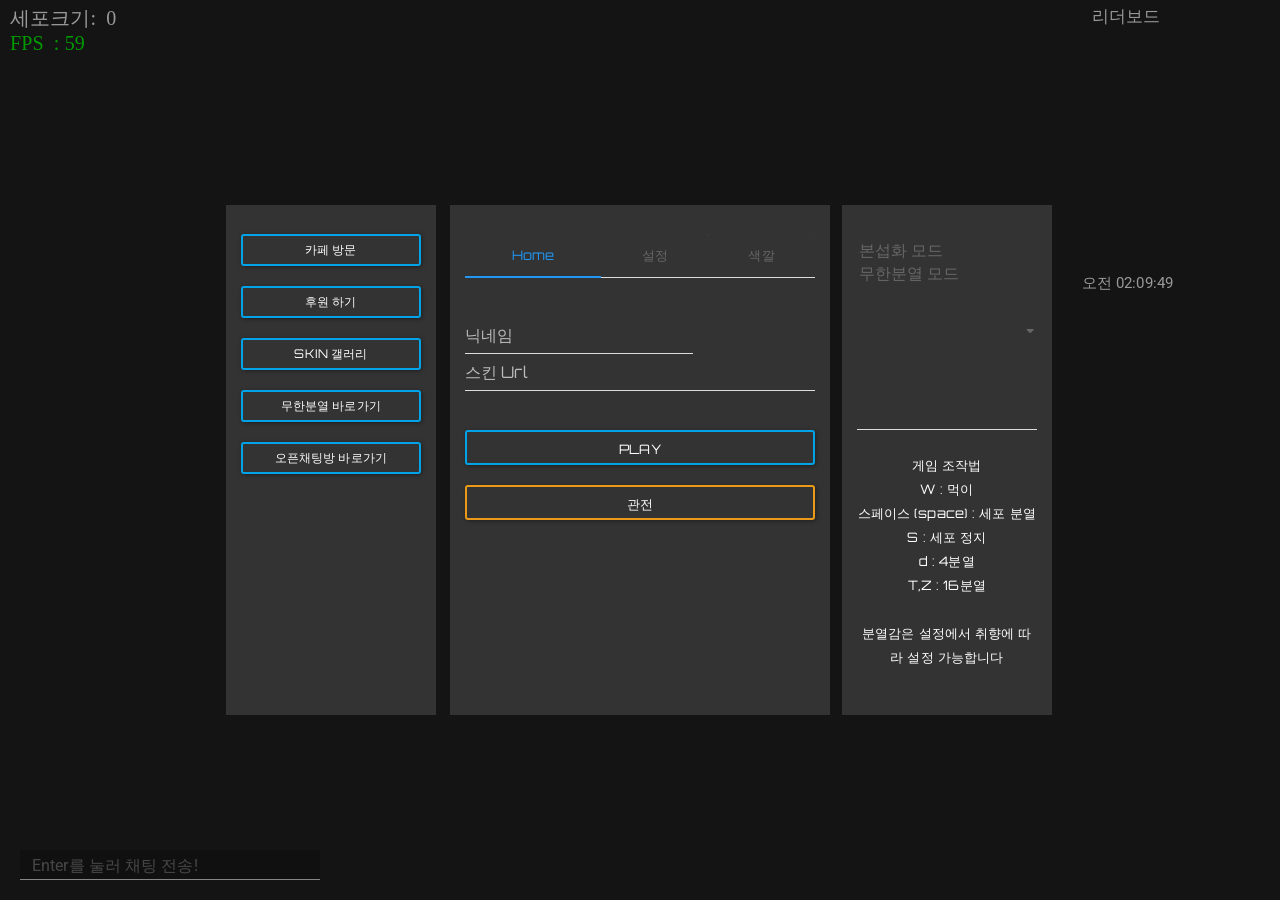
<file: index.html>
<html>
<head>
<meta charset="utf-8">
<link rel="shortcut icon" href="a/favicon.ico">
<form action="/" method="post" enctype="multipart/form-data">
<meta http-equiv='X-UA-Compatible' content='IE=edge'>
<meta name="viewport" content="width=1100">
<meta name="description" content="Aqua.Party(아쿠아 파티) agar.io (아가리오) 서버에 오신걸 환영합니다">
<meta name="keywords" content="아가리오, 아쿠아파티, 한국서버, 아가리오핵, 아갈, 코갈, 아갈크, 아코 ,agar.io ,agar.io server, korea agar">
<meta name="robots" content="index, follow">
<meta name="apple-mobile-web-app-capable" content="yes">
<meta name="viewport" content="width=device-width">
<title>Aqua.Party (아쿠아 파티) 아가리오 ( 세포 키우기 )</title>
<canvas id="canvas"></canvas>
<link href="d/all.css" rel="stylesheet">
<link href="https://fonts.googleapis.com/css?family=Roboto" rel="stylesheet" type="text/css">
<link href="https://fonts.googleapis.com/css?family=Russo+One" rel="stylesheet" type="text/css">
<link href="https://fonts.googleapis.com/css?family=Orbitron" rel="stylesheet" type="text/css">
<body>
<script type="application/ld+json">
{
  "@context": "http://schema.org",
  "@type": "Organization",
  "url": "https://againhay.github.io/.well-known/",
  "logo": "https://againhay.github.io/.well-known/a/ag.png"
}
</script>
<script type="text/javascript" src="d/q.js"></script>
</script>
<!-- Global site tag (gtag.js) - Google Analytics -->
<script async src="https://www.googletagmanager.com/gtag/js?id=UA-105787724-1"></script>
<script>
  window.dataLayer = window.dataLayer || [];
  function gtag(){dataLayer.push(arguments);}
  gtag('js', new Date());

  gtag('config', 'UA-105787724-1');
</script>
  
 <span id="leaderboar">리더보드</span>
<span id="dpTime">오전 00:00:00</span>
<body oncopy="return false" oncut="return false" onselectstart="return false">
<div id="overlays" style="background-color:rgba(0,0,0,0.4);position:absolute;left:0;right:0;top:0;bottom:0;z-index:200;font-family:Orbitron">
<div id="main">
<div id="serverPanel">
<div>
</br>
<a href="http://cafe.naver.com/aquaparty" target="_blank" id="cafe-btn" class="btn btn-default btn-sm" role="button">카페 방문</a> 
<a href="https://goo.gl/forms/6vecx7NeLpwj2xxp2" target="_blank" id="cafe-btn" class="btn btn-default btn-sm" role="button">후원 하기</a>
<a href="http://ogario.ovh/skins/" target="_blank" id="cafe-btn" class="btn btn-default btn-sm" role="button">SKIN 갤러리</a>
<a href="https://againhay.github.io/.well-known/c" target="_blank" id="cafe-btn" class="btn btn-default btn-sm" role="button">무한분열 바로가기</a>
<a href="https://open.kakao.com/o/gzKBMZI" target="_blank" id="cafe-btn" class="btn btn-default btn-sm" role="button">오픈채팅방 바로가기</a>
<div>
</div>
</div>
<center>
</br>
</center>
</div>
<div id="serv">
<div>
</br>
<center>
<select size=8 class="form-control" style="overflow:hidden">
<br clear="both"/>
<option value="1" onclick='connect("wss://gk.agar.kr:2500")'>본섭화 모드</option>
<option value="2" onclick='connect("wss://gk.agar.kr:2900")'>무한분열 모드</option>
</select>
</br>
<font color="#ffffff">게임 조작법</font> </br>
<font color="#ffffff">W : 먹이</font> </br>
<font color="#ffffff">스페이스 (space) : 세포 분열</font> </br>
<font color="#ffffff">S : 세포 정지</font> </br>
<font color="#ffffff">d : 4분열</font> </br>
<font color="#ffffff">T,Z : 16분열</font> </br>
<font color="#ffffff"> </font> </br>
<font color="#ffffff"> 분열감은 설정에서 취향에 따라 설정 가능합니다</font> </br>
<div>
</div>
</div>
<center>
</br>
</center>
</div>
<div class="form-group">
<div style="float:left;margin-left:20px">
</div>
<br clear="both">
<form role="form">
<ul class="nav nav-tabs nav-justified" role="tablist">
<li role="presentation" class="active">
<a href="#home" aria-controls="home" role="tab" data-toggle="tab">Home</a>
</li>
<li role="presentation">
<a href="#settings" aria-controls="settings" role="tab" data-toggle="tab">설정</a>
</li>
<li role="presentation">
<a href="#theming" aria-controls="theming" role="tab" data-toggle="tab">색깔</a>
</li>
</ul>
<div class="tab-content">
<div role="tabpanel" class="tab-pane " id="home"></div>
<div role="tabpanel" class="tab-pane fade settings" id="settings">
<br>
<div class="container">
<div class="settingsRow" style="overflow: auto; height:150px;width: 340px;">

<span id="animationTxt">분열감 : 140</span>
<br>
<br>
<label></label>
<input type="range" id="delay" min="10" max="300">
</label>
<br>
<br>
<div style="position:relative">
<label>
<input type="checkbox" name="sqMode" id="sqMode"> 사각형 모드 &nbsp</label>
<br>
<label>
<input type="checkbox" name="sectors" id="sectors"> 백그라운드 맵 &nbsp</label>
<br>
<label>
<input type="checkbox" name="cellalpha" id="cellalpha"> 세포투명화 ON or OFF &nbsp</label>
<br>
<label>
<input type="checkbox" name="borders" id="borders"> MAP 테두리 ON or OFF &nbsp</label>
<br>
<label>
<input type="checkbox" name="food" id="food"> 먹이 보이기 On or OFF &nbsp</label>
<br>
<label>
<input type="checkbox" name="name" id="name"> 이름 보이기 ON or OFF &nbsp</label>
<br>
<label>
<input type="checkbox" name="mass" id="mass"> 메스 보이기 ON or OFF &nbsp</label>

</div>
</div>
</div>
</div>
<br>
<div role="tabpanel" class="tab-pane fade" id="theming">
<label>백그라운드 맵 색깔 </label>
<br>
<input class="jscolor" id="bgColour" value="222222">
<br>
<label>MAP 테두리 색깔 &nbsp</label>
<br>
<input class="jscolor" id="borderColour" value="35B597">
<br>
<label>SECTOR Color 좌표색깔 &nbsp</label>
<br>
<input class="jscolor" id="sectorColour" value="313031">
</div>
</div>
</form>
</div>
<div class="form-group">
<input class="form-control" id="nick" maxlength="15" placeholder="닉네임">
<input class="form-control" id="skinUrl" placeholder="스킨 Url">
</div>
<br>
<div class="form-group">
<button type="submit" id="playBtn" onclick="setNick(document.getElementById('nick').value); return false;" class="shake-constant btn playButton btn-primary btn-needs-server">Play</button> 
<button class="btn btn-warning watchButton btn-needs-server" id="watchBtn" onclick="watch();return false">관전</button>
<br clear="both">
<br>
</div>
</form>
</div>
</div>
<script src="d/d.js" defer></script>
<script src="d/main.js" defer></script>
<input id="chat" maxlength="200" placeholder="Enter를 눌러 채팅 전송!" type="text">
</body>
</html>
</file>
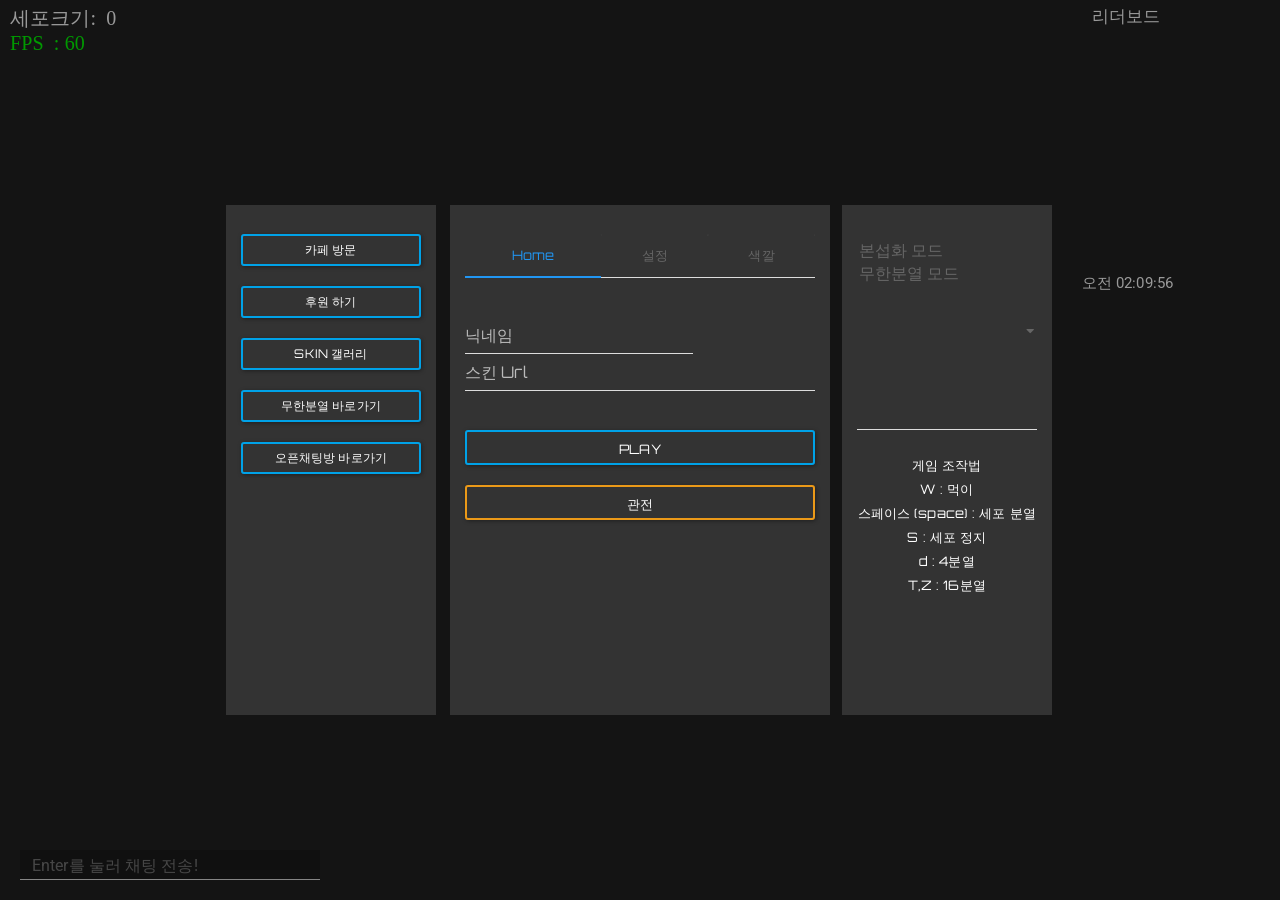
<file: c/index.html>
<html>
<head>
<meta charset="utf-8">
<link rel="shortcut icon" href="../a/favicon.ico">
<form action="/" method="post" enctype="multipart/form-data">
<meta http-equiv='X-UA-Compatible' content='IE=edge'>
<meta name="viewport" content="width=1100">
<meta name="description" content="Aqua.Party(아쿠아 파티) agar.io (아가리오) 서버에 오신걸 환영합니다">
<meta name="keywords" content="아가리오, 아쿠아파티, 한국서버, 아가리오핵, 아갈, 코갈, 아갈크, 아코 ,agar.io ,agar.io server, korea agar">
<meta name="robots" content="index, follow">
<meta name="apple-mobile-web-app-capable" content="yes">
<meta name="viewport" content="width=device-width">
<title>Aqua.Party (아쿠아 파티) 무한분열</title>
<canvas id="canvas"></canvas>
<link href="../d/all.css" rel="stylesheet">
<link href="https://fonts.googleapis.com/css?family=Roboto" rel="stylesheet" type="text/css">
<link href="https://fonts.googleapis.com/css?family=Russo+One" rel="stylesheet" type="text/css">
<link href="https://fonts.googleapis.com/css?family=Orbitron" rel="stylesheet" type="text/css">
<body>
<!-- Global site tag (gtag.js) - Google Analytics -->
<script async src="https://www.googletagmanager.com/gtag/js?id=UA-105787724-1"></script>
<script>
  window.dataLayer = window.dataLayer || [];
  function gtag(){dataLayer.push(arguments);}
  gtag('js', new Date());
  gtag('config', 'UA-105787724-1');
</script>
<span id="leaderboar">리더보드</span>
<span id="dpTime">오전 00:00:00</span>
<body oncopy="return false" oncut="return false" onselectstart="return false">
<div id="overlays" style="background-color:rgba(0,0,0,0.4);position:absolute;left:0;right:0;top:0;bottom:0;z-index:200;font-family:Orbitron">
<div id="main">
<div id="serverPanel">
<div>
</br>
<a href="http://cafe.naver.com/aquaparty" target="_blank" id="cafe-btn" class="btn btn-default btn-sm" role="button">카페 방문</a>
<a href="https://goo.gl/forms/6vecx7NeLpwj2xxp2" target="_blank" id="cafe-btn" class="btn btn-default btn-sm" role="button">후원 하기</a>
<a href="http://ogario.ovh/skins/" target="_blank" id="cafe-btn" class="btn btn-default btn-sm" role="button">SKIN 갤러리</a>
<a href="https://againhay.github.io/.well-known/c/" target="_blank" id="cafe-btn" class="btn btn-default btn-sm" role="button">무한분열 바로가기</a>
<a href="https://open.kakao.com/o/gzKBMZI" target="_blank" id="cafe-btn" class="btn btn-default btn-sm" role="button">오픈채팅방 바로가기</a>
<div>
</div>
</div>
<center>
</br>
</center>
</div>
<div id="serv">
<div>
</br>
<center>
<select size=8 class="form-control" style="overflow:hidden">
<br clear="both"/>
<option value="1" onclick='connect("wsa://gk.agar.kr:2500")'>본섭화 모드</option>
<option value="2" onclick='connect("wss://gk.agar.kr:2900")'>무한분열 모드</option>
</select>
</br>
<font color="#ffffff">게임 조작법</font> </br>
<font color="#ffffff">W : 먹이</font> </br>
<font color="#ffffff">스페이스 (space) : 세포 분열</font> </br>
<font color="#ffffff">S : 세포 정지</font> </br>
<font color="#ffffff">d : 4분열</font> </br>
<font color="#ffffff">T,Z : 16분열</font> </br>
<div>
</div>
</div>
<center>
</br>
</center>
</div>
<div class="form-group">
<div style="float:left;margin-left:20px">
</div>
<br clear="both">
<form role="form">
<ul class="nav nav-tabs nav-justified" role="tablist">
<li role="presentation" class="active">
<a href="#home" aria-controls="home" role="tab" data-toggle="tab">Home</a>
</li>
<li role="presentation">
<a href="#settings" aria-controls="settings" role="tab" data-toggle="tab">설정</a>
</li>
<li role="presentation">
<a href="#theming" aria-controls="theming" role="tab" data-toggle="tab">색깔</a>
</li>
</ul>
<div class="tab-content">
<div role="tabpanel" class="tab-pane " id="home"></div>
<div role="tabpanel" class="tab-pane fade settings" id="settings">
<br>
<div class="container">
<div class="settingsRow" style="overflow: auto; height:150px;width: 340px;">

<span id="animationTxt">분열감 : 120</span>
<br>
<br>
<label></label>
<input type="range" id="delay" min="10" max="300">
</label>
<br>
<br>
<div style="position:relative">
<label>
<input type="checkbox" name="sqMode" id="sqMode"> 사각형 모드 &nbsp</label>
<br>
<label>
<input type="checkbox" name="sectors" id="sectors"> 백그라운드 맵 &nbsp</label>
<br>
<label>
<input type="checkbox" name="cellalpha" id="cellalpha"> 세포투명화 ON or OFF &nbsp</label>
<br>
<label>
<input type="checkbox" name="borders" id="borders"> MAP 테두리 ON or OFF &nbsp</label>
<br>
<label>
<input type="checkbox" name="food" id="food"> 먹이 보이기 On or OFF &nbsp</label>
<br>
<label>
<input type="checkbox" name="name" id="name"> 이름 보이기 ON or OFF &nbsp</label>
<br>
<label>
<input type="checkbox" name="mass" id="mass"> 메스 보이기 ON or OFF &nbsp</label>
</div>
</div>
</div>
</div>
<br>
<div role="tabpanel" class="tab-pane fade" id="theming">
<label>백그라운드 맵 색깔 </label>
<br>
<input class="jscolor" id="bgColour" value="222222">
<br>
<label>MAP 테두리 색깔 &nbsp</label>
<br>
<input class="jscolor" id="borderColour" value="35B597">
<br>
<label>SECTOR Color 좌표색깔 &nbsp</label>
<br>
<input class="jscolor" id="sectorColour" value="313031">
</div>
</div>
</form>
</div>
<div class="form-group">
<input class="form-control" id="nick" maxlength="15" placeholder="닉네임">
<input class="form-control" id="skinUrl" placeholder="스킨 Url">
</div>
<br>
<div class="form-group">
<button type="submit" id="playBtn" onclick="setNick(document.getElementById('nick').value); return false;" class="shake-constant btn playButton btn-primary btn-needs-server">Play</button> 
<button class="btn btn-warning watchButton btn-needs-server" id="watchBtn" onclick="watch();return false">관전</button>
<br clear="both">
<br>
</div>
</form>
</div>
</div>
<script src="../d/d.js" defer></script>
<script src="../a/main.js" defer></script>
<input id="chat" maxlength="200" placeholder="Enter를 눌러 채팅 전송!" type="text">
</body
</ html >
</file>
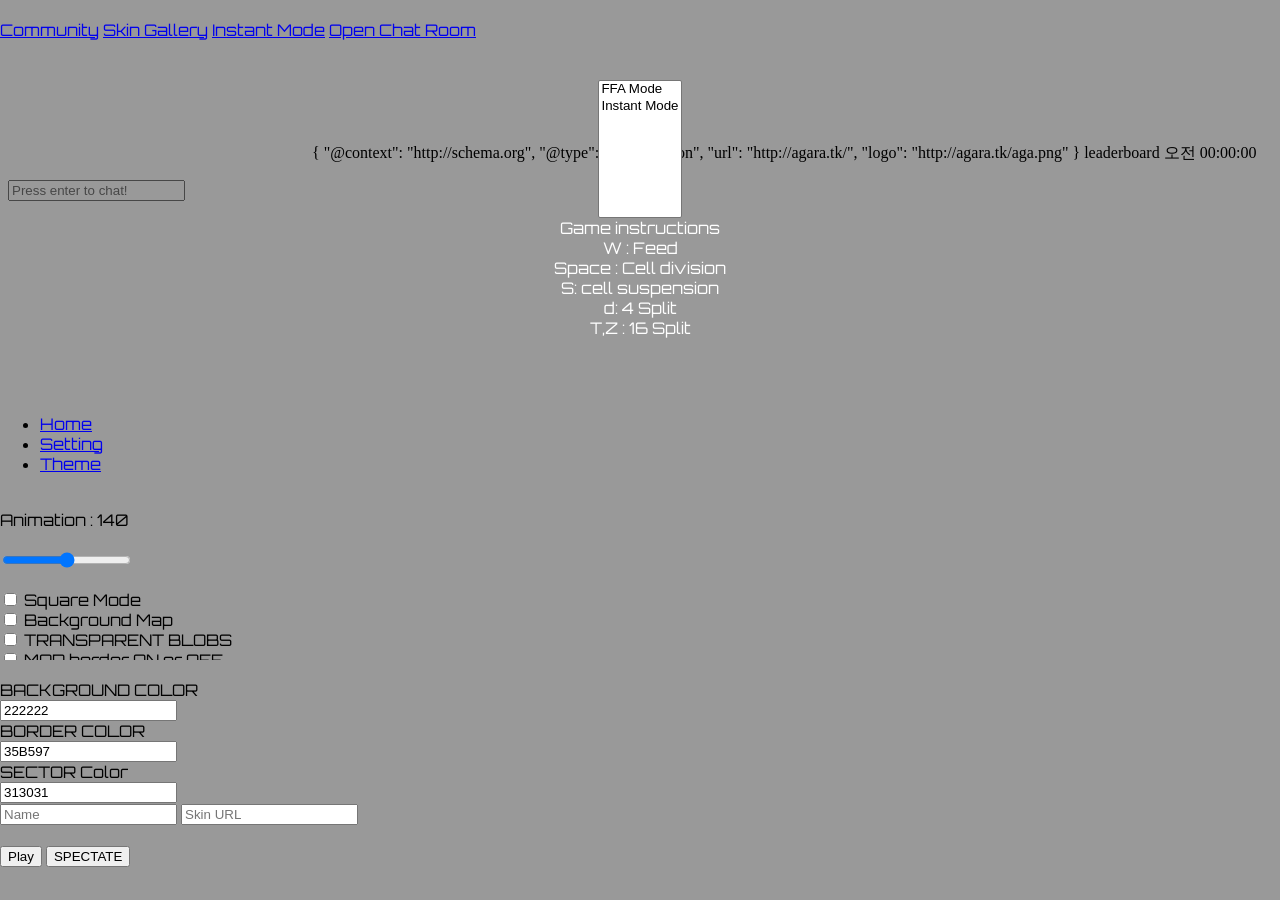
<file: u/index.html>
<html>
<head>
<meta charset="utf-8">
<form action="/" method="post" enctype="multipart/form-data">
<meta http-equiv='X-UA-Compatible' content='IE=edge'>
<meta name="viewport" content="width=1100">
<meta name="description" content="아쿠아파티 서버에 오신걸 환영합니다">
<meta name="keywords" content="아가리오, 아쿠아파티, 한국서버, 아가리오핵, 아갈, 코갈, 아갈크, 아코 ,agar.io ,agar.io server, korea agar">
<meta name="robots" content="index, follow">
<meta name="apple-mobile-web-app-capable" content="yes">
<meta name="viewport" content="width=device-width">
<link rel="alternate" hreflang="ko" href="http://agara.tk/” />
<link rel="alternate" hreflang=“en” href="http://agara.tk/u/" />
<meta name="description" content="아쿠아파티 서버에 오신걸 환영합니다">
<meta property="og:type" content="website">
<meta property="og:title" content="Aqua.Party(아쿠아파티)">
<meta property="og:description" content="Aqua.Party(아쿠아 파티) agar.io(아가리오) 서버">
<meta property="og:url" content="http://agar.kr">
<link rel='canonical' href='http://agar.kr'>
<title>Aqua.Party Agar.io</title>
<canvas id="canvas"></canvas>
<link href="https://againhay.github.io/j/d/all.css" rel="stylesheet">
<link href="https://fonts.googleapis.com/css?family=Roboto" rel="stylesheet" type="text/css">
<link href="https://fonts.googleapis.com/css?family=Russo+One" rel="stylesheet" type="text/css">
<link href="https://fonts.googleapis.com/css?family=Orbitron" rel="stylesheet" type="text/css">
<body>
 {
  "@context": "http://schema.org",
  "@type": "Organization",
  "url": "http://agara.tk/",
  "logo": "http://agara.tk/aga.png"
}
</script>
<!-- Global site tag (gtag.js) - Google Analytics -->
<script async src="https://www.googletagmanager.com/gtag/js?id=UA-105787724-1"></script>
<script>
  window.dataLayer = window.dataLayer || [];
  function gtag(){dataLayer.push(arguments);}
  gtag('js', new Date());

  gtag('config', 'UA-105787724-1');
</script>
  
 <span id="leaderboar">leaderboard</span>
<span id="dpTime">오전 00:00:00</span>
<body oncopy="return false" oncut="return false" onselectstart="return false">
<div id="overlays" style="background-color:rgba(0,0,0,0.4);position:absolute;left:0;right:0;top:0;bottom:0;z-index:200;font-family:Orbitron">
<div id="main">
<div id="serverPanel">
<div>
</br>
<a href="http://cafe.naver.com/aquaparty" target="_blank" id="cafe-btn" class="btn btn-default btn-sm" role="button">Community</a> 
<a href="http://ogario.ovh/skins/" target="_blank" id="cafe-btn" class="btn btn-default btn-sm" role="button">Skin Gallery</a>
<a href="http://agara.tk/c" target="_blank" id="cafe-btn" class="btn btn-default btn-sm" role="button">Instant Mode</a>
<a href="https://open.kakao.com/o/gzKBMZI" target="_blank" id="cafe-btn" class="btn btn-default btn-sm" role="button">Open Chat Room</a>
<div>
</div>
</div>
<center>
</br>
</center>
</div>
<div id="serv">
<div>
</br>
<center>
<select size=8 class="form-control" style="overflow:hidden">
<br clear="both"/>
<option value="1" onclick='connect("ws://gk.agar.kr:2500")'>FFA Mode</option>
<option value="2" onclick='connect("ws://ho.agar.kr:2900")'>Instant Mode</option>
</select>
</br>
<font color="#ffffff">Game instructions</font> </br>
<font color="#ffffff">W : Feed</font> </br>
<font color="#ffffff">Space : Cell division </font> </br>
<font color="#ffffff">S: cell suspension </font> </br>
<font color="#ffffff">d: 4 Split </font> </br>
<font color="#ffffff">T,Z : 16 Split </font> </br>
<font color="#ffffff"> </font> </br>
<div>
</div>
</div>
<center>
</br>
</center>
</div>
<div class="form-group">
<div style="float:left;margin-left:20px">
</div>
<br clear="both">
<form role="form">
<ul class="nav nav-tabs nav-justified" role="tablist">
<li role="presentation" class="active">
<a href="#home" aria-controls="home" role="tab" data-toggle="tab">Home</a>
</li>
<li role="presentation">
<a href="#settings" aria-controls="settings" role="tab" data-toggle="tab">Setting</a>
</li>
<li role="presentation">
<a href="#theming" aria-controls="theming" role="tab" data-toggle="tab">Theme</a>
</li>
</ul>
<div class="tab-content">
<div role="tabpanel" class="tab-pane " id="home"></div>
<div role="tabpanel" class="tab-pane fade settings" id="settings">
<br>
<div class="container">
<div class="settingsRow" style="overflow: auto; height:150px;width: 340px;">

<span id="animationTxt">Animation : 140</span>
<br>
<br>
<label></label>
<input type="range" id="delay" min="10" max="300">
</label>
<br>
<br>
<div style="position:relative">
<label>
<input type="checkbox" name="sqMode" id="sqMode"> Square Mode &nbsp</label>
<br>
<label>
<input type="checkbox" name="sectors" id="sectors">  Background Map &nbsp</label>
<br>
<label>
<input type="checkbox" name="cellalpha" id="cellalpha"> TRANSPARENT BLOBS &nbsp</label>
<br>
<label>
<input type="checkbox" name="borders" id="borders"> MAP border ON or OFF &nbsp</label>
<br>
<label>
<input type="checkbox" name="food" id="food"> Show food ON or OFF &nbsp</label>
<br>
<label>
<input type="checkbox" name="name" id="name"> Show Name ON or OFF &nbsp</label>
<br>
<label>
<input type="checkbox" name="mass" id="mass"> Show Score ON or OFF &nbsp</label>

</div>
</div>
</div>
</div>
<br>
<div role="tabpanel" class="tab-pane fade" id="theming">
<label>BACKGROUND COLOR </label>
<br>
<input class="jscolor" id="bgColour" value="222222">
<br>
<label>BORDER COLOR &nbsp</label>
<br>
<input class="jscolor" id="borderColour" value="35B597">
<br>
<label>SECTOR Color &nbsp</label>
<br>
<input class="jscolor" id="sectorColour" value="313031">
</div>
</div>
</form>
</div>
<div class="form-group">
<input class="form-control" id="nick" maxlength="15" placeholder="Name">
<input class="form-control" id="skinUrl" placeholder="Skin URL">
</div>
<br>
<div class="form-group">
<button type="submit" id="playBtn" onclick="setNick(document.getElementById('nick').value); return false;" class="shake-constant btn playButton btn-primary btn-needs-server">Play</button> 
<button class="btn btn-warning watchButton btn-needs-server" id="watchBtn" onclick="watch();return false">SPECTATE</button>
<br clear="both">
<br>
</div>
</form>
</div>
</div>
<script src="https://againhay.github.io/j/d/d.js" defer></script>
<script src="https://againhay.github.io/j/d/main.js" defer></script>
<input id="chat" maxlength="200" placeholder="Press enter to chat!" type="text">
</body>
</html>
</file>
<file: d/all.css>
@import url("https://fonts.googleapis.com/css?family=Roboto:300,400,500,700");/*!
* bootswatch v3.3.7
* Homepage: http://bootswatch.com
* Copyright 2012-2017 Thomas Park
* Licensed under MIT
* Based on Bootstrap
*//*!
* Bootstrap v3.3.7 (http://getbootstrap.com)
* Copyright 2011-2016 Twitter, Inc.
* Licensed under MIT (https://github.com/twbs/bootstrap/blob/master/LICENSE)
*//*! normalize.css v3.0.3 | MIT License | github.com/necolas/normalize.css */html{font-family:sans-serif;-ms-text-size-adjust:100%;-webkit-text-size-adjust:100%}body{margin:0}article,aside,details,figcaption,figure,footer,header,hgroup,main,menu,nav,section,summary{display:block}audio,canvas,progress,video{display:inline-block;vertical-align:baseline}audio:not([controls]){display:none;height:0}[hidden],template{display:none}a{background-color:transparent}a:active,a:hover{outline:0}abbr[title]{border-bottom:1px dotted}b,strong{font-weight:bold}dfn{font-style:italic}h1{font-size:2em;margin:.67em 0}mark{background:#ff0;color:#000}small{font-size:80%}sub,sup{font-size:75%;line-height:0;position:relative;vertical-align:baseline}sup{top:-0.5em}sub{bottom:-0.25em}img{border:0}svg:not(:root){overflow:hidden}figure{margin:1em 40px}hr{-webkit-box-sizing:content-box;-moz-box-sizing:content-box;box-sizing:content-box;height:0}pre{overflow:auto}code,kbd,pre,samp{font-family:monospace,monospace;font-size:1em}button,input,optgroup,select,textarea{color:inherit;font:inherit;margin:0}button{overflow:visible}button,select{text-transform:none}button,html input[type="button"],input[type="reset"],input[type="submit"]{-webkit-appearance:button;cursor:pointer}button[disabled],html input[disabled]{cursor:default}button::-moz-focus-inner,input::-moz-focus-inner{border:0;padding:0}input{line-height:normal}input[type="checkbox"],input[type="radio"]{-webkit-box-sizing:border-box;-moz-box-sizing:border-box;box-sizing:border-box;padding:0}input[type="number"]::-webkit-inner-spin-button,input[type="number"]::-webkit-outer-spin-button{height:auto}input[type="search"]{-webkit-appearance:textfield;-webkit-box-sizing:content-box;-moz-box-sizing:content-box;box-sizing:content-box}input[type="search"]::-webkit-search-cancel-button,input[type="search"]::-webkit-search-decoration{-webkit-appearance:none}fieldset{border:1px solid #c0c0c0;margin:0 2px;padding:.35em .625em .75em}legend{border:0;padding:0}textarea{overflow:auto}optgroup{font-weight:bold}table{border-collapse:collapse;border-spacing:0}td,th{padding:0}/*! Source: https://github.com/h5bp/html5-boilerplate/blob/master/src/css/main.css */@media print{*,*:before,*:after{background:transparent!important;color:#000!important;-webkit-box-shadow:none!important;box-shadow:none!important;text-shadow:none!important}a,a:visited{text-decoration:underline}a[href]:after{content:" (" attr(href) ")"}abbr[title]:after{content:" (" attr(title) ")"}a[href^="#"]:after,a[href^="javascript:"]:after{content:""}pre,blockquote{border:1px solid #999;page-break-inside:avoid}thead{display:table-header-group}tr,img{page-break-inside:avoid}img{max-width:100%!important}p,h2,h3{orphans:3;widows:3}h2,h3{page-break-after:avoid}.navbar{display:none}.btn>.caret,.dropup>.btn>.caret{border-top-color:#000!important}.label{border:1px solid #000}.table{border-collapse:collapse!important}.table td,.table th{background-color:#fff!important}.table-bordered th,.table-bordered td{border:1px solid #ddd!important}}@font-face{font-family:'Glyphicons Halflings';src:url('../fonts/glyphicons-halflings-regular.eot');src:url('../fonts/glyphicons-halflings-regular.eot?#iefix') format('embedded-opentype'),url('../fonts/glyphicons-halflings-regular.woff2') format('woff2'),url('../fonts/glyphicons-halflings-regular.woff') format('woff'),url('../fonts/glyphicons-halflings-regular.ttf') format('truetype'),url('../fonts/glyphicons-halflings-regular.svg#glyphicons_halflingsregular') format('svg')}.glyphicon{position:relative;top:1px;display:inline-block;font-family:'Glyphicons Halflings';font-style:normal;font-weight:normal;line-height:1;-webkit-font-smoothing:antialiased;-moz-osx-font-smoothing:grayscale}.glyphicon-asterisk:before{content:"\002a"}.glyphicon-plus:before{content:"\002b"}.glyphicon-euro:before,.glyphicon-eur:before{content:"\20ac"}.glyphicon-minus:before{content:"\2212"}.glyphicon-cloud:before{content:"\2601"}.glyphicon-envelope:before{content:"\2709"}.glyphicon-pencil:before{content:"\270f"}.glyphicon-glass:before{content:"\e001"}.glyphicon-music:before{content:"\e002"}.glyphicon-search:before{content:"\e003"}.glyphicon-heart:before{content:"\e005"}.glyphicon-star:before{content:"\e006"}.glyphicon-star-empty:before{content:"\e007"}.glyphicon-user:before{content:"\e008"}.glyphicon-film:before{content:"\e009"}.glyphicon-th-large:before{content:"\e010"}.glyphicon-th:before{content:"\e011"}.glyphicon-th-list:before{content:"\e012"}.glyphicon-ok:before{content:"\e013"}.glyphicon-remove:before{content:"\e014"}.glyphicon-zoom-in:before{content:"\e015"}.glyphicon-zoom-out:before{content:"\e016"}.glyphicon-off:before{content:"\e017"}.glyphicon-signal:before{content:"\e018"}.glyphicon-cog:before{content:"\e019"}.glyphicon-trash:before{content:"\e020"}.glyphicon-home:before{content:"\e021"}.glyphicon-file:before{content:"\e022"}.glyphicon-time:before{content:"\e023"}.glyphicon-road:before{content:"\e024"}.glyphicon-download-alt:before{content:"\e025"}.glyphicon-download:before{content:"\e026"}.glyphicon-upload:before{content:"\e027"}.glyphicon-inbox:before{content:"\e028"}.glyphicon-play-circle:before{content:"\e029"}.glyphicon-repeat:before{content:"\e030"}.glyphicon-refresh:before{content:"\e031"}.glyphicon-list-alt:before{content:"\e032"}.glyphicon-lock:before{content:"\e033"}.glyphicon-flag:before{content:"\e034"}.glyphicon-headphones:before{content:"\e035"}.glyphicon-volume-off:before{content:"\e036"}.glyphicon-volume-down:before{content:"\e037"}.glyphicon-volume-up:before{content:"\e038"}.glyphicon-qrcode:before{content:"\e039"}.glyphicon-barcode:before{content:"\e040"}.glyphicon-tag:before{content:"\e041"}.glyphicon-tags:before{content:"\e042"}.glyphicon-book:before{content:"\e043"}.glyphicon-bookmark:before{content:"\e044"}.glyphicon-print:before{content:"\e045"}.glyphicon-camera:before{content:"\e046"}.glyphicon-font:before{content:"\e047"}.glyphicon-bold:before{content:"\e048"}.glyphicon-italic:before{content:"\e049"}.glyphicon-text-height:before{content:"\e050"}.glyphicon-text-width:before{content:"\e051"}.glyphicon-align-left:before{content:"\e052"}.glyphicon-align-center:before{content:"\e053"}.glyphicon-align-right:before{content:"\e054"}.glyphicon-align-justify:before{content:"\e055"}.glyphicon-list:before{content:"\e056"}.glyphicon-indent-left:before{content:"\e057"}.glyphicon-indent-right:before{content:"\e058"}.glyphicon-facetime-video:before{content:"\e059"}.glyphicon-picture:before{content:"\e060"}.glyphicon-map-marker:before{content:"\e062"}.glyphicon-adjust:before{content:"\e063"}.glyphicon-tint:before{content:"\e064"}.glyphicon-edit:before{content:"\e065"}.glyphicon-share:before{content:"\e066"}.glyphicon-check:before{content:"\e067"}.glyphicon-move:before{content:"\e068"}.glyphicon-step-backward:before{content:"\e069"}.glyphicon-fast-backward:before{content:"\e070"}.glyphicon-backward:before{content:"\e071"}.glyphicon-play:before{content:"\e072"}.glyphicon-pause:before{content:"\e073"}.glyphicon-stop:before{content:"\e074"}.glyphicon-forward:before{content:"\e075"}.glyphicon-fast-forward:before{content:"\e076"}.glyphicon-step-forward:before{content:"\e077"}.glyphicon-eject:before{content:"\e078"}.glyphicon-chevron-left:before{content:"\e079"}.glyphicon-chevron-right:before{content:"\e080"}.glyphicon-plus-sign:before{content:"\e081"}.glyphicon-minus-sign:before{content:"\e082"}.glyphicon-remove-sign:before{content:"\e083"}.glyphicon-ok-sign:before{content:"\e084"}.glyphicon-question-sign:before{content:"\e085"}.glyphicon-info-sign:before{content:"\e086"}.glyphicon-screenshot:before{content:"\e087"}.glyphicon-remove-circle:before{content:"\e088"}.glyphicon-ok-circle:before{content:"\e089"}.glyphicon-ban-circle:before{content:"\e090"}.glyphicon-arrow-left:before{content:"\e091"}.glyphicon-arrow-right:before{content:"\e092"}.glyphicon-arrow-up:before{content:"\e093"}.glyphicon-arrow-down:before{content:"\e094"}.glyphicon-share-alt:before{content:"\e095"}.glyphicon-resize-full:before{content:"\e096"}.glyphicon-resize-small:before{content:"\e097"}.glyphicon-exclamation-sign:before{content:"\e101"}.glyphicon-gift:before{content:"\e102"}.glyphicon-leaf:before{content:"\e103"}.glyphicon-fire:before{content:"\e104"}.glyphicon-eye-open:before{content:"\e105"}.glyphicon-eye-close:before{content:"\e106"}.glyphicon-warning-sign:before{content:"\e107"}.glyphicon-plane:before{content:"\e108"}.glyphicon-calendar:before{content:"\e109"}.glyphicon-random:before{content:"\e110"}.glyphicon-comment:before{content:"\e111"}.glyphicon-magnet:before{content:"\e112"}.glyphicon-chevron-up:before{content:"\e113"}.glyphicon-chevron-down:before{content:"\e114"}.glyphicon-retweet:before{content:"\e115"}.glyphicon-shopping-cart:before{content:"\e116"}.glyphicon-folder-close:before{content:"\e117"}.glyphicon-folder-open:before{content:"\e118"}.glyphicon-resize-vertical:before{content:"\e119"}.glyphicon-resize-horizontal:before{content:"\e120"}.glyphicon-hdd:before{content:"\e121"}.glyphicon-bullhorn:before{content:"\e122"}.glyphicon-bell:before{content:"\e123"}.glyphicon-certificate:before{content:"\e124"}.glyphicon-thumbs-up:before{content:"\e125"}.glyphicon-thumbs-down:before{content:"\e126"}.glyphicon-hand-right:before{content:"\e127"}.glyphicon-hand-left:before{content:"\e128"}.glyphicon-hand-up:before{content:"\e129"}.glyphicon-hand-down:before{content:"\e130"}.glyphicon-circle-arrow-right:before{content:"\e131"}.glyphicon-circle-arrow-left:before{content:"\e132"}.glyphicon-circle-arrow-up:before{content:"\e133"}.glyphicon-circle-arrow-down:before{content:"\e134"}.glyphicon-globe:before{content:"\e135"}.glyphicon-wrench:before{content:"\e136"}.glyphicon-tasks:before{content:"\e137"}.glyphicon-filter:before{content:"\e138"}.glyphicon-briefcase:before{content:"\e139"}.glyphicon-fullscreen:before{content:"\e140"}.glyphicon-dashboard:before{content:"\e141"}.glyphicon-paperclip:before{content:"\e142"}.glyphicon-heart-empty:before{content:"\e143"}.glyphicon-link:before{content:"\e144"}.glyphicon-phone:before{content:"\e145"}.glyphicon-pushpin:before{content:"\e146"}.glyphicon-usd:before{content:"\e148"}.glyphicon-gbp:before{content:"\e149"}.glyphicon-sort:before{content:"\e150"}.glyphicon-sort-by-alphabet:before{content:"\e151"}.glyphicon-sort-by-alphabet-alt:before{content:"\e152"}.glyphicon-sort-by-order:before{content:"\e153"}.glyphicon-sort-by-order-alt:before{content:"\e154"}.glyphicon-sort-by-attributes:before{content:"\e155"}.glyphicon-sort-by-attributes-alt:before{content:"\e156"}.glyphicon-unchecked:before{content:"\e157"}.glyphicon-expand:before{content:"\e158"}.glyphicon-collapse-down:before{content:"\e159"}.glyphicon-collapse-up:before{content:"\e160"}.glyphicon-log-in:before{content:"\e161"}.glyphicon-flash:before{content:"\e162"}.glyphicon-log-out:before{content:"\e163"}.glyphicon-new-window:before{content:"\e164"}.glyphicon-record:before{content:"\e165"}.glyphicon-save:before{content:"\e166"}.glyphicon-open:before{content:"\e167"}.glyphicon-saved:before{content:"\e168"}.glyphicon-import:before{content:"\e169"}.glyphicon-export:before{content:"\e170"}.glyphicon-send:before{content:"\e171"}.glyphicon-floppy-disk:before{content:"\e172"}.glyphicon-floppy-saved:before{content:"\e173"}.glyphicon-floppy-remove:before{content:"\e174"}.glyphicon-floppy-save:before{content:"\e175"}.glyphicon-floppy-open:before{content:"\e176"}.glyphicon-credit-card:before{content:"\e177"}.glyphicon-transfer:before{content:"\e178"}.glyphicon-cutlery:before{content:"\e179"}.glyphicon-header:before{content:"\e180"}.glyphicon-compressed:before{content:"\e181"}.glyphicon-earphone:before{content:"\e182"}.glyphicon-phone-alt:before{content:"\e183"}.glyphicon-tower:before{content:"\e184"}.glyphicon-stats:before{content:"\e185"}.glyphicon-sd-video:before{content:"\e186"}.glyphicon-hd-video:before{content:"\e187"}.glyphicon-subtitles:before{content:"\e188"}.glyphicon-sound-stereo:before{content:"\e189"}.glyphicon-sound-dolby:before{content:"\e190"}.glyphicon-sound-5-1:before{content:"\e191"}.glyphicon-sound-6-1:before{content:"\e192"}.glyphicon-sound-7-1:before{content:"\e193"}.glyphicon-copyright-mark:before{content:"\e194"}.glyphicon-registration-mark:before{content:"\e195"}.glyphicon-cloud-download:before{content:"\e197"}.glyphicon-cloud-upload:before{content:"\e198"}.glyphicon-tree-conifer:before{content:"\e199"}.glyphicon-tree-deciduous:before{content:"\e200"}.glyphicon-cd:before{content:"\e201"}.glyphicon-save-file:before{content:"\e202"}.glyphicon-open-file:before{content:"\e203"}.glyphicon-level-up:before{content:"\e204"}.glyphicon-copy:before{content:"\e205"}.glyphicon-paste:before{content:"\e206"}.glyphicon-alert:before{content:"\e209"}.glyphicon-equalizer:before{content:"\e210"}.glyphicon-king:before{content:"\e211"}.glyphicon-queen:before{content:"\e212"}.glyphicon-pawn:before{content:"\e213"}.glyphicon-bishop:before{content:"\e214"}.glyphicon-knight:before{content:"\e215"}.glyphicon-baby-formula:before{content:"\e216"}.glyphicon-tent:before{content:"\26fa"}.glyphicon-blackboard:before{content:"\e218"}.glyphicon-bed:before{content:"\e219"}.glyphicon-apple:before{content:"\f8ff"}.glyphicon-erase:before{content:"\e221"}.glyphicon-hourglass:before{content:"\231b"}.glyphicon-lamp:before{content:"\e223"}.glyphicon-duplicate:before{content:"\e224"}.glyphicon-piggy-bank:before{content:"\e225"}.glyphicon-scissors:before{content:"\e226"}.glyphicon-bitcoin:before{content:"\e227"}.glyphicon-btc:before{content:"\e227"}.glyphicon-xbt:before{content:"\e227"}.glyphicon-yen:before{content:"\00a5"}.glyphicon-jpy:before{content:"\00a5"}.glyphicon-ruble:before{content:"\20bd"}.glyphicon-rub:before{content:"\20bd"}.glyphicon-scale:before{content:"\e230"}.glyphicon-ice-lolly:before{content:"\e231"}.glyphicon-ice-lolly-tasted:before{content:"\e232"}.glyphicon-education:before{content:"\e233"}.glyphicon-option-horizontal:before{content:"\e234"}.glyphicon-option-vertical:before{content:"\e235"}.glyphicon-menu-hamburger:before{content:"\e236"}.glyphicon-modal-window:before{content:"\e237"}.glyphicon-oil:before{content:"\e238"}.glyphicon-grain:before{content:"\e239"}.glyphicon-sunglasses:before{content:"\e240"}.glyphicon-text-size:before{content:"\e241"}.glyphicon-text-color:before{content:"\e242"}.glyphicon-text-background:before{content:"\e243"}.glyphicon-object-align-top:before{content:"\e244"}.glyphicon-object-align-bottom:before{content:"\e245"}.glyphicon-object-align-horizontal:before{content:"\e246"}.glyphicon-object-align-left:before{content:"\e247"}.glyphicon-object-align-vertical:before{content:"\e248"}.glyphicon-object-align-right:before{content:"\e249"}.glyphicon-triangle-right:before{content:"\e250"}.glyphicon-triangle-left:before{content:"\e251"}.glyphicon-triangle-bottom:before{content:"\e252"}.glyphicon-triangle-top:before{content:"\e253"}.glyphicon-console:before{content:"\e254"}.glyphicon-superscript:before{content:"\e255"}.glyphicon-subscript:before{content:"\e256"}.glyphicon-menu-left:before{content:"\e257"}.glyphicon-menu-right:before{content:"\e258"}.glyphicon-menu-down:before{content:"\e259"}.glyphicon-menu-up:before{content:"\e260"}*{-webkit-box-sizing:border-box;-moz-box-sizing:border-box;box-sizing:border-box}*:before,*:after{-webkit-box-sizing:border-box;-moz-box-sizing:border-box;box-sizing:border-box}html{font-size:10px;-webkit-tap-highlight-color:rgba(0,0,0,0)}body{font-family:"Roboto","Helvetica Neue",Helvetica,Arial,sans-serif;font-size:13px;line-height:1.846;color:#666;background-color:#fff}input,button,select,textarea{font-family:inherit;font-size:inherit;line-height:inherit}a{color:#2196f3;text-decoration:none}a:hover,a:focus{color:#0a6ebd;text-decoration:underline}a:focus{outline:5px auto -webkit-focus-ring-color;outline-offset:-2px}figure{margin:0}img{vertical-align:middle}.img-responsive,.thumbnail>img,.thumbnail a>img,.carousel-inner>.item>img,.carousel-inner>.item>a>img{display:block;max-width:100%;height:auto}.img-rounded{border-radius:3px}.img-thumbnail{padding:4px;line-height:1.846;background-color:#fff;border:1px solid #ddd;border-radius:3px;-webkit-transition:all .2s ease-in-out;-o-transition:all .2s ease-in-out;transition:all .2s ease-in-out;display:inline-block;max-width:100%;height:auto}.img-circle{border-radius:50%}hr{margin-top:23px;margin-bottom:23px;border:0;border-top:1px solid #eee}.sr-only{position:absolute;width:1px;height:1px;margin:-1px;padding:0;overflow:hidden;clip:rect(0,0,0,0);border:0}.sr-only-focusable:active,.sr-only-focusable:focus{position:static;width:auto;height:auto;margin:0;overflow:visible;clip:auto}[role="button"]{cursor:pointer}h1,h2,h3,h4,h5,h6,.h1,.h2,.h3,.h4,.h5,.h6{font-family:inherit;font-weight:400;line-height:1.1;color:#444}h1 small,h2 small,h3 small,h4 small,h5 small,h6 small,.h1 small,.h2 small,.h3 small,.h4 small,.h5 small,.h6 small,h1 .small,h2 .small,h3 .small,h4 .small,h5 .small,h6 .small,.h1 .small,.h2 .small,.h3 .small,.h4 .small,.h5 .small,.h6 .small{font-weight:normal;line-height:1;color:#bbb}h1,.h1,h2,.h2,h3,.h3{margin-top:23px;margin-bottom:11.5px}h1 small,.h1 small,h2 small,.h2 small,h3 small,.h3 small,h1 .small,.h1 .small,h2 .small,.h2 .small,h3 .small,.h3 .small{font-size:65%}h4,.h4,h5,.h5,h6,.h6{margin-top:11.5px;margin-bottom:11.5px}h4 small,.h4 small,h5 small,.h5 small,h6 small,.h6 small,h4 .small,.h4 .small,h5 .small,.h5 .small,h6 .small,.h6 .small{font-size:75%}h1,.h1{font-size:56px}h2,.h2{font-size:45px}h3,.h3{font-size:34px}h4,.h4{font-size:24px}h5,.h5{font-size:20px}h6,.h6{font-size:14px}p{margin:0 0 11.5px}.lead{margin-bottom:23px;font-size:14px;font-weight:300;line-height:1.4}@media(min-width:768px){.lead{font-size:19.5px}}small,.small{font-size:92%}mark,.mark{background-color:#ffe0b2;padding:.2em}.text-left{text-align:left}.text-right{text-align:right}.text-center{text-align:center}.text-justify{text-align:justify}.text-nowrap{white-space:nowrap}.text-lowercase{text-transform:lowercase}.text-uppercase{text-transform:uppercase}.text-capitalize{text-transform:capitalize}.text-muted{color:#bbb}.text-primary{color:#2196f3}a.text-primary:hover,a.text-primary:focus{color:#0c7cd5}.text-success{color:#4caf50}a.text-success:hover,a.text-success:focus{color:#3d8b40}.text-info{color:#9c27b0}a.text-info:hover,a.text-info:focus{color:#771e86}.text-warning{color:#ff9800}a.text-warning:hover,a.text-warning:focus{color:#cc7a00}.text-danger{color:#e51c23}a.text-danger:hover,a.text-danger:focus{color:#b9151b}.bg-primary{color:#fff;background-color:#2196f3}a.bg-primary:hover,a.bg-primary:focus{background-color:#0c7cd5}.bg-success{background-color:#dff0d8}a.bg-success:hover,a.bg-success:focus{background-color:#c1e2b3}.bg-info{background-color:#e1bee7}a.bg-info:hover,a.bg-info:focus{background-color:#d099d9}.bg-warning{background-color:#ffe0b2}a.bg-warning:hover,a.bg-warning:focus{background-color:#ffcb7f}.bg-danger{background-color:#f9bdbb}a.bg-danger:hover,a.bg-danger:focus{background-color:#f5908c}.page-header{padding-bottom:10.5px;margin:46px 0 23px;border-bottom:1px solid #eee}ul,ol{margin-top:0;margin-bottom:11.5px}ul ul,ol ul,ul ol,ol ol{margin-bottom:0}.list-unstyled{padding-left:0;list-style:none}.list-inline{padding-left:0;list-style:none;margin-left:-5px}.list-inline>li{display:inline-block;padding-left:5px;padding-right:5px}dl{margin-top:0;margin-bottom:23px}dt,dd{line-height:1.846}dt{font-weight:bold}dd{margin-left:0}@media(min-width:768px){.dl-horizontal dt{float:left;width:160px;clear:left;text-align:right;overflow:hidden;text-overflow:ellipsis;white-space:nowrap}.dl-horizontal dd{margin-left:180px}}abbr[title],abbr[data-original-title]{cursor:help;border-bottom:1px dotted #bbb}.initialism{font-size:90%;text-transform:uppercase}blockquote{padding:11.5px 23px;margin:0 0 23px;font-size:16.25px;border-left:5px solid #eee}blockquote p:last-child,blockquote ul:last-child,blockquote ol:last-child{margin-bottom:0}blockquote footer,blockquote small,blockquote .small{display:block;font-size:80%;line-height:1.846;color:#bbb}blockquote footer:before,blockquote small:before,blockquote .small:before{content:'\2014 \00A0'}.blockquote-reverse,blockquote.pull-right{padding-right:15px;padding-left:0;border-right:5px solid #eee;border-left:0;text-align:right}.blockquote-reverse footer:before,blockquote.pull-right footer:before,.blockquote-reverse small:before,blockquote.pull-right small:before,.blockquote-reverse .small:before,blockquote.pull-right .small:before{content:''}.blockquote-reverse footer:after,blockquote.pull-right footer:after,.blockquote-reverse small:after,blockquote.pull-right small:after,.blockquote-reverse .small:after,blockquote.pull-right .small:after{content:'\00A0 \2014'}address{margin-bottom:23px;font-style:normal;line-height:1.846}code,kbd,pre,samp{font-family:Menlo,Monaco,Consolas,"Courier New",monospace}code{padding:2px 4px;font-size:90%;color:#c7254e;background-color:#f9f2f4;border-radius:3px}kbd{padding:2px 4px;font-size:90%;color:#fff;background-color:#333;border-radius:3px;-webkit-box-shadow:inset 0 -1px 0 rgba(0,0,0,0.25);box-shadow:inset 0 -1px 0 rgba(0,0,0,0.25)}kbd kbd{padding:0;font-size:100%;font-weight:bold;-webkit-box-shadow:none;box-shadow:none}pre{display:block;padding:11px;margin:0 0 11.5px;font-size:12px;line-height:1.846;word-break:break-all;word-wrap:break-word;color:#212121;background-color:#f5f5f5;border:1px solid #ccc;border-radius:3px}pre code{padding:0;font-size:inherit;color:inherit;white-space:pre-wrap;background-color:transparent;border-radius:0}.pre-scrollable{max-height:340px;overflow-y:scroll}.container{margin-right:auto;margin-left:auto;padding-left:15px;padding-right:15px}@media(min-width:768px){.container{width:750px}}@media(min-width:992px){.container{width:970px}}@media(min-width:1200px){.container{width:1170px}}.container-fluid{margin-right:auto;margin-left:auto;padding-left:15px;padding-right:15px}.row{margin-left:-15px;margin-right:-15px}.col-xs-1,.col-sm-1,.col-md-1,.col-lg-1,.col-xs-2,.col-sm-2,.col-md-2,.col-lg-2,.col-xs-3,.col-sm-3,.col-md-3,.col-lg-3,.col-xs-4,.col-sm-4,.col-md-4,.col-lg-4,.col-xs-5,.col-sm-5,.col-md-5,.col-lg-5,.col-xs-6,.col-sm-6,.col-md-6,.col-lg-6,.col-xs-7,.col-sm-7,.col-md-7,.col-lg-7,.col-xs-8,.col-sm-8,.col-md-8,.col-lg-8,.col-xs-9,.col-sm-9,.col-md-9,.col-lg-9,.col-xs-10,.col-sm-10,.col-md-10,.col-lg-10,.col-xs-11,.col-sm-11,.col-md-11,.col-lg-11,.col-xs-12,.col-sm-12,.col-md-12,.col-lg-12{position:relative;min-height:1px;padding-left:15px;padding-right:15px}.col-xs-1,.col-xs-2,.col-xs-3,.col-xs-4,.col-xs-5,.col-xs-6,.col-xs-7,.col-xs-8,.col-xs-9,.col-xs-10,.col-xs-11,.col-xs-12{float:left}.col-xs-12{width:100%}.col-xs-11{width:91.66666667%}.col-xs-10{width:83.33333333%}.col-xs-9{width:75%}.col-xs-8{width:66.66666667%}.col-xs-7{width:58.33333333%}.col-xs-6{width:50%}.col-xs-5{width:41.66666667%}.col-xs-4{width:33.33333333%}.col-xs-3{width:25%}.col-xs-2{width:16.66666667%}.col-xs-1{width:8.33333333%}.col-xs-pull-12{right:100%}.col-xs-pull-11{right:91.66666667%}.col-xs-pull-10{right:83.33333333%}.col-xs-pull-9{right:75%}.col-xs-pull-8{right:66.66666667%}.col-xs-pull-7{right:58.33333333%}.col-xs-pull-6{right:50%}.col-xs-pull-5{right:41.66666667%}.col-xs-pull-4{right:33.33333333%}.col-xs-pull-3{right:25%}.col-xs-pull-2{right:16.66666667%}.col-xs-pull-1{right:8.33333333%}.col-xs-pull-0{right:auto}.col-xs-push-12{left:100%}.col-xs-push-11{left:91.66666667%}.col-xs-push-10{left:83.33333333%}.col-xs-push-9{left:75%}.col-xs-push-8{left:66.66666667%}.col-xs-push-7{left:58.33333333%}.col-xs-push-6{left:50%}.col-xs-push-5{left:41.66666667%}.col-xs-push-4{left:33.33333333%}.col-xs-push-3{left:25%}.col-xs-push-2{left:16.66666667%}.col-xs-push-1{left:8.33333333%}.col-xs-push-0{left:auto}.col-xs-offset-12{margin-left:100%}.col-xs-offset-11{margin-left:91.66666667%}.col-xs-offset-10{margin-left:83.33333333%}.col-xs-offset-9{margin-left:75%}.col-xs-offset-8{margin-left:66.66666667%}.col-xs-offset-7{margin-left:58.33333333%}.col-xs-offset-6{margin-left:50%}.col-xs-offset-5{margin-left:41.66666667%}.col-xs-offset-4{margin-left:33.33333333%}.col-xs-offset-3{margin-left:25%}.col-xs-offset-2{margin-left:16.66666667%}.col-xs-offset-1{margin-left:8.33333333%}.col-xs-offset-0{margin-left:0}@media(min-width:768px){.col-sm-1,.col-sm-2,.col-sm-3,.col-sm-4,.col-sm-5,.col-sm-6,.col-sm-7,.col-sm-8,.col-sm-9,.col-sm-10,.col-sm-11,.col-sm-12{float:left}.col-sm-12{width:100%}.col-sm-11{width:91.66666667%}.col-sm-10{width:83.33333333%}.col-sm-9{width:75%}.col-sm-8{width:66.66666667%}.col-sm-7{width:58.33333333%}.col-sm-6{width:50%}.col-sm-5{width:41.66666667%}.col-sm-4{width:33.33333333%}.col-sm-3{width:25%}.col-sm-2{width:16.66666667%}.col-sm-1{width:8.33333333%}.col-sm-pull-12{right:100%}.col-sm-pull-11{right:91.66666667%}.col-sm-pull-10{right:83.33333333%}.col-sm-pull-9{right:75%}.col-sm-pull-8{right:66.66666667%}.col-sm-pull-7{right:58.33333333%}.col-sm-pull-6{right:50%}.col-sm-pull-5{right:41.66666667%}.col-sm-pull-4{right:33.33333333%}.col-sm-pull-3{right:25%}.col-sm-pull-2{right:16.66666667%}.col-sm-pull-1{right:8.33333333%}.col-sm-pull-0{right:auto}.col-sm-push-12{left:100%}.col-sm-push-11{left:91.66666667%}.col-sm-push-10{left:83.33333333%}.col-sm-push-9{left:75%}.col-sm-push-8{left:66.66666667%}.col-sm-push-7{left:58.33333333%}.col-sm-push-6{left:50%}.col-sm-push-5{left:41.66666667%}.col-sm-push-4{left:33.33333333%}.col-sm-push-3{left:25%}.col-sm-push-2{left:16.66666667%}.col-sm-push-1{left:8.33333333%}.col-sm-push-0{left:auto}.col-sm-offset-12{margin-left:100%}.col-sm-offset-11{margin-left:91.66666667%}.col-sm-offset-10{margin-left:83.33333333%}.col-sm-offset-9{margin-left:75%}.col-sm-offset-8{margin-left:66.66666667%}.col-sm-offset-7{margin-left:58.33333333%}.col-sm-offset-6{margin-left:50%}.col-sm-offset-5{margin-left:41.66666667%}.col-sm-offset-4{margin-left:33.33333333%}.col-sm-offset-3{margin-left:25%}.col-sm-offset-2{margin-left:16.66666667%}.col-sm-offset-1{margin-left:8.33333333%}.col-sm-offset-0{margin-left:0}}@media(min-width:992px){.col-md-1,.col-md-2,.col-md-3,.col-md-4,.col-md-5,.col-md-6,.col-md-7,.col-md-8,.col-md-9,.col-md-10,.col-md-11,.col-md-12{float:left}.col-md-12{width:100%}.col-md-11{width:91.66666667%}.col-md-10{width:83.33333333%}.col-md-9{width:75%}.col-md-8{width:66.66666667%}.col-md-7{width:58.33333333%}.col-md-6{width:50%}.col-md-5{width:41.66666667%}.col-md-4{width:33.33333333%}.col-md-3{width:25%}.col-md-2{width:16.66666667%}.col-md-1{width:8.33333333%}.col-md-pull-12{right:100%}.col-md-pull-11{right:91.66666667%}.col-md-pull-10{right:83.33333333%}.col-md-pull-9{right:75%}.col-md-pull-8{right:66.66666667%}.col-md-pull-7{right:58.33333333%}.col-md-pull-6{right:50%}.col-md-pull-5{right:41.66666667%}.col-md-pull-4{right:33.33333333%}.col-md-pull-3{right:25%}.col-md-pull-2{right:16.66666667%}.col-md-pull-1{right:8.33333333%}.col-md-pull-0{right:auto}.col-md-push-12{left:100%}.col-md-push-11{left:91.66666667%}.col-md-push-10{left:83.33333333%}.col-md-push-9{left:75%}.col-md-push-8{left:66.66666667%}.col-md-push-7{left:58.33333333%}.col-md-push-6{left:50%}.col-md-push-5{left:41.66666667%}.col-md-push-4{left:33.33333333%}.col-md-push-3{left:25%}.col-md-push-2{left:16.66666667%}.col-md-push-1{left:8.33333333%}.col-md-push-0{left:auto}.col-md-offset-12{margin-left:100%}.col-md-offset-11{margin-left:91.66666667%}.col-md-offset-10{margin-left:83.33333333%}.col-md-offset-9{margin-left:75%}.col-md-offset-8{margin-left:66.66666667%}.col-md-offset-7{margin-left:58.33333333%}.col-md-offset-6{margin-left:50%}.col-md-offset-5{margin-left:41.66666667%}.col-md-offset-4{margin-left:33.33333333%}.col-md-offset-3{margin-left:25%}.col-md-offset-2{margin-left:16.66666667%}.col-md-offset-1{margin-left:8.33333333%}.col-md-offset-0{margin-left:0}}@media(min-width:1200px){.col-lg-1,.col-lg-2,.col-lg-3,.col-lg-4,.col-lg-5,.col-lg-6,.col-lg-7,.col-lg-8,.col-lg-9,.col-lg-10,.col-lg-11,.col-lg-12{float:left}.col-lg-12{width:100%}.col-lg-11{width:91.66666667%}.col-lg-10{width:83.33333333%}.col-lg-9{width:75%}.col-lg-8{width:66.66666667%}.col-lg-7{width:58.33333333%}.col-lg-6{width:50%}.col-lg-5{width:41.66666667%}.col-lg-4{width:33.33333333%}.col-lg-3{width:25%}.col-lg-2{width:16.66666667%}.col-lg-1{width:8.33333333%}.col-lg-pull-12{right:100%}.col-lg-pull-11{right:91.66666667%}.col-lg-pull-10{right:83.33333333%}.col-lg-pull-9{right:75%}.col-lg-pull-8{right:66.66666667%}.col-lg-pull-7{right:58.33333333%}.col-lg-pull-6{right:50%}.col-lg-pull-5{right:41.66666667%}.col-lg-pull-4{right:33.33333333%}.col-lg-pull-3{right:25%}.col-lg-pull-2{right:16.66666667%}.col-lg-pull-1{right:8.33333333%}.col-lg-pull-0{right:auto}.col-lg-push-12{left:100%}.col-lg-push-11{left:91.66666667%}.col-lg-push-10{left:83.33333333%}.col-lg-push-9{left:75%}.col-lg-push-8{left:66.66666667%}.col-lg-push-7{left:58.33333333%}.col-lg-push-6{left:50%}.col-lg-push-5{left:41.66666667%}.col-lg-push-4{left:33.33333333%}.col-lg-push-3{left:25%}.col-lg-push-2{left:16.66666667%}.col-lg-push-1{left:8.33333333%}.col-lg-push-0{left:auto}.col-lg-offset-12{margin-left:100%}.col-lg-offset-11{margin-left:91.66666667%}.col-lg-offset-10{margin-left:83.33333333%}.col-lg-offset-9{margin-left:75%}.col-lg-offset-8{margin-left:66.66666667%}.col-lg-offset-7{margin-left:58.33333333%}.col-lg-offset-6{margin-left:50%}.col-lg-offset-5{margin-left:41.66666667%}.col-lg-offset-4{margin-left:33.33333333%}.col-lg-offset-3{margin-left:25%}.col-lg-offset-2{margin-left:16.66666667%}.col-lg-offset-1{margin-left:8.33333333%}.col-lg-offset-0{margin-left:0}}table{background-color:transparent}caption{padding-top:8px;padding-bottom:8px;color:#bbb;text-align:left}th{text-align:left}.table{width:100%;max-width:100%;margin-bottom:23px}.table>thead>tr>th,.table>tbody>tr>th,.table>tfoot>tr>th,.table>thead>tr>td,.table>tbody>tr>td,.table>tfoot>tr>td{padding:8px;line-height:1.846;vertical-align:top;border-top:1px solid #ddd}.table>thead>tr>th{vertical-align:bottom;border-bottom:2px solid #ddd}.table>caption+thead>tr:first-child>th,.table>colgroup+thead>tr:first-child>th,.table>thead:first-child>tr:first-child>th,.table>caption+thead>tr:first-child>td,.table>colgroup+thead>tr:first-child>td,.table>thead:first-child>tr:first-child>td{border-top:0}.table>tbody+tbody{border-top:2px solid #ddd}.table .table{background-color:#fff}.table-condensed>thead>tr>th,.table-condensed>tbody>tr>th,.table-condensed>tfoot>tr>th,.table-condensed>thead>tr>td,.table-condensed>tbody>tr>td,.table-condensed>tfoot>tr>td{padding:5px}.table-bordered{border:1px solid #ddd}.table-bordered>thead>tr>th,.table-bordered>tbody>tr>th,.table-bordered>tfoot>tr>th,.table-bordered>thead>tr>td,.table-bordered>tbody>tr>td,.table-bordered>tfoot>tr>td{border:1px solid #ddd}.table-bordered>thead>tr>th,.table-bordered>thead>tr>td{border-bottom-width:2px}.table-striped>tbody>tr:nth-of-type(odd){background-color:#f9f9f9}.table-hover>tbody>tr:hover{background-color:#f5f5f5}table col[class*="col-"]{position:static;float:none;display:table-column}table td[class*="col-"],table th[class*="col-"]{position:static;float:none;display:table-cell}.table>thead>tr>td.active,.table>tbody>tr>td.active,.table>tfoot>tr>td.active,.table>thead>tr>th.active,.table>tbody>tr>th.active,.table>tfoot>tr>th.active,.table>thead>tr.active>td,.table>tbody>tr.active>td,.table>tfoot>tr.active>td,.table>thead>tr.active>th,.table>tbody>tr.active>th,.table>tfoot>tr.active>th{background-color:#f5f5f5}.table-hover>tbody>tr>td.active:hover,.table-hover>tbody>tr>th.active:hover,.table-hover>tbody>tr.active:hover>td,.table-hover>tbody>tr:hover>.active,.table-hover>tbody>tr.active:hover>th{background-color:#e8e8e8}.table>thead>tr>td.success,.table>tbody>tr>td.success,.table>tfoot>tr>td.success,.table>thead>tr>th.success,.table>tbody>tr>th.success,.table>tfoot>tr>th.success,.table>thead>tr.success>td,.table>tbody>tr.success>td,.table>tfoot>tr.success>td,.table>thead>tr.success>th,.table>tbody>tr.success>th,.table>tfoot>tr.success>th{background-color:#dff0d8}.table-hover>tbody>tr>td.success:hover,.table-hover>tbody>tr>th.success:hover,.table-hover>tbody>tr.success:hover>td,.table-hover>tbody>tr:hover>.success,.table-hover>tbody>tr.success:hover>th{background-color:#d0e9c6}.table>thead>tr>td.info,.table>tbody>tr>td.info,.table>tfoot>tr>td.info,.table>thead>tr>th.info,.table>tbody>tr>th.info,.table>tfoot>tr>th.info,.table>thead>tr.info>td,.table>tbody>tr.info>td,.table>tfoot>tr.info>td,.table>thead>tr.info>th,.table>tbody>tr.info>th,.table>tfoot>tr.info>th{background-color:#e1bee7}.table-hover>tbody>tr>td.info:hover,.table-hover>tbody>tr>th.info:hover,.table-hover>tbody>tr.info:hover>td,.table-hover>tbody>tr:hover>.info,.table-hover>tbody>tr.info:hover>th{background-color:#d8abe0}.table>thead>tr>td.warning,.table>tbody>tr>td.warning,.table>tfoot>tr>td.warning,.table>thead>tr>th.warning,.table>tbody>tr>th.warning,.table>tfoot>tr>th.warning,.table>thead>tr.warning>td,.table>tbody>tr.warning>td,.table>tfoot>tr.warning>td,.table>thead>tr.warning>th,.table>tbody>tr.warning>th,.table>tfoot>tr.warning>th{background-color:#ffe0b2}.table-hover>tbody>tr>td.warning:hover,.table-hover>tbody>tr>th.warning:hover,.table-hover>tbody>tr.warning:hover>td,.table-hover>tbody>tr:hover>.warning,.table-hover>tbody>tr.warning:hover>th{background-color:#ffd699}.table>thead>tr>td.danger,.table>tbody>tr>td.danger,.table>tfoot>tr>td.danger,.table>thead>tr>th.danger,.table>tbody>tr>th.danger,.table>tfoot>tr>th.danger,.table>thead>tr.danger>td,.table>tbody>tr.danger>td,.table>tfoot>tr.danger>td,.table>thead>tr.danger>th,.table>tbody>tr.danger>th,.table>tfoot>tr.danger>th{background-color:#f9bdbb}.table-hover>tbody>tr>td.danger:hover,.table-hover>tbody>tr>th.danger:hover,.table-hover>tbody>tr.danger:hover>td,.table-hover>tbody>tr:hover>.danger,.table-hover>tbody>tr.danger:hover>th{background-color:#f7a6a4}.table-responsive{overflow-x:auto;min-height:.01%}@media screen and (max-width:767px){.table-responsive{width:100%;margin-bottom:17.25px;overflow-y:hidden;-ms-overflow-style:-ms-autohiding-scrollbar;border:1px solid #ddd}.table-responsive>.table{margin-bottom:0}.table-responsive>.table>thead>tr>th,.table-responsive>.table>tbody>tr>th,.table-responsive>.table>tfoot>tr>th,.table-responsive>.table>thead>tr>td,.table-responsive>.table>tbody>tr>td,.table-responsive>.table>tfoot>tr>td{white-space:nowrap}.table-responsive>.table-bordered{border:0}.table-responsive>.table-bordered>thead>tr>th:first-child,.table-responsive>.table-bordered>tbody>tr>th:first-child,.table-responsive>.table-bordered>tfoot>tr>th:first-child,.table-responsive>.table-bordered>thead>tr>td:first-child,.table-responsive>.table-bordered>tbody>tr>td:first-child,.table-responsive>.table-bordered>tfoot>tr>td:first-child{border-left:0}.table-responsive>.table-bordered>thead>tr>th:last-child,.table-responsive>.table-bordered>tbody>tr>th:last-child,.table-responsive>.table-bordered>tfoot>tr>th:last-child,.table-responsive>.table-bordered>thead>tr>td:last-child,.table-responsive>.table-bordered>tbody>tr>td:last-child,.table-responsive>.table-bordered>tfoot>tr>td:last-child{border-right:0}.table-responsive>.table-bordered>tbody>tr:last-child>th,.table-responsive>.table-bordered>tfoot>tr:last-child>th,.table-responsive>.table-bordered>tbody>tr:last-child>td,.table-responsive>.table-bordered>tfoot>tr:last-child>td{border-bottom:0}}fieldset{padding:0;margin:0;border:0;min-width:0}legend{display:block;width:100%;padding:0;margin-bottom:23px;font-size:19.5px;line-height:inherit;color:#212121;border:0;border-bottom:1px solid #e5e5e5}label{display:inline-block;max-width:100%;margin-bottom:5px;font-weight:bold}input[type="search"]{-webkit-box-sizing:border-box;-moz-box-sizing:border-box;box-sizing:border-box}input[type="radio"],input[type="checkbox"]{margin:4px 0 0;margin-top:1px \9;line-height:normal}input[type="file"]{display:block}input[type="range"]{display:block;width:100%}select[multiple],select[size]{height:auto}input[type="file"]:focus,input[type="radio"]:focus,input[type="checkbox"]:focus{outline:5px auto -webkit-focus-ring-color;outline-offset:-2px}output{display:block;padding-top:7px;font-size:13px;line-height:1.846;color:#666}.form-control{display:block;width:100%;height:37px;padding:6px 16px;font-size:13px;line-height:1.846;color:#666;background-color:transparent;background-image:none;border:1px solid transparent;border-radius:3px;-webkit-box-shadow:inset 0 1px 1px rgba(0,0,0,0.075);box-shadow:inset 0 1px 1px rgba(0,0,0,0.075);-webkit-transition:border-color ease-in-out .15s,-webkit-box-shadow ease-in-out .15s;-o-transition:border-color ease-in-out .15s,box-shadow ease-in-out .15s;transition:border-color ease-in-out .15s,box-shadow ease-in-out .15s}.form-control:focus{border-color:#66afe9;outline:0;-webkit-box-shadow:inset 0 1px 1px rgba(0,0,0,.075),0 0 8px rgba(102,175,233,0.6);box-shadow:inset 0 1px 1px rgba(0,0,0,.075),0 0 8px rgba(102,175,233,0.6)}.form-control::-moz-placeholder{color:#bbb;opacity:1}.form-control:-ms-input-placeholder{color:#bbb}.form-control::-webkit-input-placeholder{color:#bbb}.form-control::-ms-expand{border:0;background-color:transparent}.form-control[disabled],.form-control[readonly],fieldset[disabled] .form-control{background-color:transparent;opacity:1}.form-control[disabled],fieldset[disabled] .form-control{cursor:not-allowed}textarea.form-control{height:auto}input[type="search"]{-webkit-appearance:none}@media screen and (-webkit-min-device-pixel-ratio:0){input[type="date"].form-control,input[type="time"].form-control,input[type="datetime-local"].form-control,input[type="month"].form-control{line-height:37px}input[type="date"].input-sm,input[type="time"].input-sm,input[type="datetime-local"].input-sm,input[type="month"].input-sm,.input-group-sm input[type="date"],.input-group-sm input[type="time"],.input-group-sm input[type="datetime-local"],.input-group-sm input[type="month"]{line-height:30px}input[type="date"].input-lg,input[type="time"].input-lg,input[type="datetime-local"].input-lg,input[type="month"].input-lg,.input-group-lg input[type="date"],.input-group-lg input[type="time"],.input-group-lg input[type="datetime-local"],.input-group-lg input[type="month"]{line-height:45px}}.form-group{margin-bottom:15px}.radio,.checkbox{position:relative;display:block;margin-top:10px;margin-bottom:10px}.radio label,.checkbox label{min-height:23px;padding-left:20px;margin-bottom:0;font-weight:normal;cursor:pointer}.radio input[type="radio"],.radio-inline input[type="radio"],.checkbox input[type="checkbox"],.checkbox-inline input[type="checkbox"]{position:absolute;margin-left:-20px;margin-top:4px \9}.radio+.radio,.checkbox+.checkbox{margin-top:-5px}.radio-inline,.checkbox-inline{position:relative;display:inline-block;padding-left:20px;margin-bottom:0;vertical-align:middle;font-weight:normal;cursor:pointer}.radio-inline+.radio-inline,.checkbox-inline+.checkbox-inline{margin-top:0;margin-left:10px}input[type="radio"][disabled],input[type="checkbox"][disabled],input[type="radio"].disabled,input[type="checkbox"].disabled,fieldset[disabled] input[type="radio"],fieldset[disabled] input[type="checkbox"]{cursor:not-allowed}.radio-inline.disabled,.checkbox-inline.disabled,fieldset[disabled] .radio-inline,fieldset[disabled] .checkbox-inline{cursor:not-allowed}.radio.disabled label,.checkbox.disabled label,fieldset[disabled] .radio label,fieldset[disabled] .checkbox label{cursor:not-allowed}.form-control-static{padding-top:7px;padding-bottom:7px;margin-bottom:0;min-height:36px}.form-control-static.input-lg,.form-control-static.input-sm{padding-left:0;padding-right:0}.input-sm{height:30px;padding:5px 10px;font-size:12px;line-height:1.5;border-radius:3px}select.input-sm{height:30px;line-height:30px}textarea.input-sm,select[multiple].input-sm{height:auto}.form-group-sm .form-control{height:30px;padding:5px 10px;font-size:12px;line-height:1.5;border-radius:3px}.form-group-sm select.form-control{height:30px;line-height:30px}.form-group-sm textarea.form-control,.form-group-sm select[multiple].form-control{height:auto}.form-group-sm .form-control-static{height:30px;min-height:35px;padding:6px 10px;font-size:12px;line-height:1.5}.input-lg{height:45px;padding:10px 16px;font-size:17px;line-height:1.3333333;border-radius:3px}select.input-lg{height:45px;line-height:45px}textarea.input-lg,select[multiple].input-lg{height:auto}.form-group-lg .form-control{height:45px;padding:10px 16px;font-size:17px;line-height:1.3333333;border-radius:3px}.form-group-lg select.form-control{height:45px;line-height:45px}.form-group-lg textarea.form-control,.form-group-lg select[multiple].form-control{height:auto}.form-group-lg .form-control-static{height:45px;min-height:40px;padding:11px 16px;font-size:17px;line-height:1.3333333}.has-feedback{position:relative}.has-feedback .form-control{padding-right:46.25px}.form-control-feedback{position:absolute;top:0;right:0;z-index:2;display:block;width:37px;height:37px;line-height:37px;text-align:center;pointer-events:none}.input-lg+.form-control-feedback,.input-group-lg+.form-control-feedback,.form-group-lg .form-control+.form-control-feedback{width:45px;height:45px;line-height:45px}.input-sm+.form-control-feedback,.input-group-sm+.form-control-feedback,.form-group-sm .form-control+.form-control-feedback{width:30px;height:30px;line-height:30px}.has-success .help-block,.has-success .control-label,.has-success .radio,.has-success .checkbox,.has-success .radio-inline,.has-success .checkbox-inline,.has-success.radio label,.has-success.checkbox label,.has-success.radio-inline label,.has-success.checkbox-inline label{color:#4caf50}.has-success .form-control{border-color:#4caf50;-webkit-box-shadow:inset 0 1px 1px rgba(0,0,0,0.075);box-shadow:inset 0 1px 1px rgba(0,0,0,0.075)}.has-success .form-control:focus{border-color:#3d8b40;-webkit-box-shadow:inset 0 1px 1px rgba(0,0,0,0.075),0 0 6px #92cf94;box-shadow:inset 0 1px 1px rgba(0,0,0,0.075),0 0 6px #92cf94}.has-success .input-group-addon{color:#4caf50;border-color:#4caf50;background-color:#dff0d8}.has-success .form-control-feedback{color:#4caf50}.has-warning .help-block,.has-warning .control-label,.has-warning .radio,.has-warning .checkbox,.has-warning .radio-inline,.has-warning .checkbox-inline,.has-warning.radio label,.has-warning.checkbox label,.has-warning.radio-inline label,.has-warning.checkbox-inline label{color:#ff9800}.has-warning .form-control{border-color:#ff9800;-webkit-box-shadow:inset 0 1px 1px rgba(0,0,0,0.075);box-shadow:inset 0 1px 1px rgba(0,0,0,0.075)}.has-warning .form-control:focus{border-color:#cc7a00;-webkit-box-shadow:inset 0 1px 1px rgba(0,0,0,0.075),0 0 6px #ffc166;box-shadow:inset 0 1px 1px rgba(0,0,0,0.075),0 0 6px #ffc166}.has-warning .input-group-addon{color:#ff9800;border-color:#ff9800;background-color:#ffe0b2}.has-warning .form-control-feedback{color:#ff9800}.has-error .help-block,.has-error .control-label,.has-error .radio,.has-error .checkbox,.has-error .radio-inline,.has-error .checkbox-inline,.has-error.radio label,.has-error.checkbox label,.has-error.radio-inline label,.has-error.checkbox-inline label{color:#e51c23}.has-error .form-control{border-color:#e51c23;-webkit-box-shadow:inset 0 1px 1px rgba(0,0,0,0.075);box-shadow:inset 0 1px 1px rgba(0,0,0,0.075)}.has-error .form-control:focus{border-color:#b9151b;-webkit-box-shadow:inset 0 1px 1px rgba(0,0,0,0.075),0 0 6px #ef787c;box-shadow:inset 0 1px 1px rgba(0,0,0,0.075),0 0 6px #ef787c}.has-error .input-group-addon{color:#e51c23;border-color:#e51c23;background-color:#f9bdbb}.has-error .form-control-feedback{color:#e51c23}.has-feedback label ~ .form-control-feedback{top:28px}.has-feedback label.sr-only ~ .form-control-feedback{top:0}.help-block{display:block;margin-top:5px;margin-bottom:10px;color:#a6a6a6}@media(min-width:768px){.form-inline .form-group{display:inline-block;margin-bottom:0;vertical-align:middle}.form-inline .form-control{display:inline-block;width:auto;vertical-align:middle}.form-inline .form-control-static{display:inline-block}.form-inline .input-group{display:inline-table;vertical-align:middle}.form-inline .input-group .input-group-addon,.form-inline .input-group .input-group-btn,.form-inline .input-group .form-control{width:auto}.form-inline .input-group>.form-control{width:100%}.form-inline .control-label{margin-bottom:0;vertical-align:middle}.form-inline .radio,.form-inline .checkbox{display:inline-block;margin-top:0;margin-bottom:0;vertical-align:middle}.form-inline .radio label,.form-inline .checkbox label{padding-left:0}.form-inline .radio input[type="radio"],.form-inline .checkbox input[type="checkbox"]{position:relative;margin-left:0}.form-inline .has-feedback .form-control-feedback{top:0}}.form-horizontal .radio,.form-horizontal .checkbox,.form-horizontal .radio-inline,.form-horizontal .checkbox-inline{margin-top:0;margin-bottom:0;padding-top:7px}.form-horizontal .radio,.form-horizontal .checkbox{min-height:30px}.form-horizontal .form-group{margin-left:-15px;margin-right:-15px}@media(min-width:768px){.form-horizontal .control-label{text-align:right;margin-bottom:0;padding-top:7px}}.form-horizontal .has-feedback .form-control-feedback{right:15px}@media(min-width:768px){.form-horizontal .form-group-lg .control-label{padding-top:11px;font-size:17px}}@media(min-width:768px){.form-horizontal .form-group-sm .control-label{padding-top:6px;font-size:12px}}.btn{display:inline-block;margin-bottom:0;font-weight:normal;text-align:center;vertical-align:middle;-ms-touch-action:manipulation;touch-action:manipulation;cursor:pointer;background-image:none;border:1px solid transparent;white-space:nowrap;padding:6px 16px;font-size:13px;line-height:1.846;border-radius:3px;-webkit-user-select:none;-moz-user-select:none;-ms-user-select:none;user-select:none}.btn:focus,.btn:active:focus,.btn.active:focus,.btn.focus,.btn:active.focus,.btn.active.focus{outline:5px auto -webkit-focus-ring-color;outline-offset:-2px}.btn:hover,.btn:focus,.btn.focus{color:#444;text-decoration:none}.btn:active,.btn.active{outline:0;background-image:none;-webkit-box-shadow:inset 0 3px 5px rgba(0,0,0,0.125);box-shadow:inset 0 3px 5px rgba(0,0,0,0.125)}.btn.disabled,.btn[disabled],fieldset[disabled] .btn{cursor:not-allowed;opacity:.65;filter:alpha(opacity=65);-webkit-box-shadow:none;box-shadow:none}a.btn.disabled,fieldset[disabled] a.btn{pointer-events:none}.btn-default{color:#444;background-color:#fff;border-color:transparent}.btn-default:focus,.btn-default.focus{color:#444;background-color:#e6e6e6;border-color:rgba(0,0,0,0)}.btn-default:hover{color:#444;background-color:#e6e6e6;border-color:rgba(0,0,0,0)}.btn-default:active,.btn-default.active,.open>.dropdown-toggle.btn-default{color:#444;background-color:#e6e6e6;border-color:rgba(0,0,0,0)}.btn-default:active:hover,.btn-default.active:hover,.open>.dropdown-toggle.btn-default:hover,.btn-default:active:focus,.btn-default.active:focus,.open>.dropdown-toggle.btn-default:focus,.btn-default:active.focus,.btn-default.active.focus,.open>.dropdown-toggle.btn-default.focus{color:#444;background-color:#d4d4d4;border-color:rgba(0,0,0,0)}.btn-default:active,.btn-default.active,.open>.dropdown-toggle.btn-default{background-image:none}.btn-default.disabled:hover,.btn-default[disabled]:hover,fieldset[disabled] .btn-default:hover,.btn-default.disabled:focus,.btn-default[disabled]:focus,fieldset[disabled] .btn-default:focus,.btn-default.disabled.focus,.btn-default[disabled].focus,fieldset[disabled] .btn-default.focus{background-color:#fff;border-color:transparent}.btn-default .badge{color:#fff;background-color:#444}.btn-primary{color:#fff;background-color:#2196f3;border-color:transparent}.btn-primary:focus,.btn-primary.focus{color:#fff;background-color:#0c7cd5;border-color:rgba(0,0,0,0)}.btn-primary:hover{color:#fff;background-color:#0c7cd5;border-color:rgba(0,0,0,0)}.btn-primary:active,.btn-primary.active,.open>.dropdown-toggle.btn-primary{color:#fff;background-color:#0c7cd5;border-color:rgba(0,0,0,0)}.btn-primary:active:hover,.btn-primary.active:hover,.open>.dropdown-toggle.btn-primary:hover,.btn-primary:active:focus,.btn-primary.active:focus,.open>.dropdown-toggle.btn-primary:focus,.btn-primary:active.focus,.btn-primary.active.focus,.open>.dropdown-toggle.btn-primary.focus{color:#fff;background-color:#0a68b4;border-color:rgba(0,0,0,0)}.btn-primary:active,.btn-primary.active,.open>.dropdown-toggle.btn-primary{background-image:none}.btn-primary.disabled:hover,.btn-primary[disabled]:hover,fieldset[disabled] .btn-primary:hover,.btn-primary.disabled:focus,.btn-primary[disabled]:focus,fieldset[disabled] .btn-primary:focus,.btn-primary.disabled.focus,.btn-primary[disabled].focus,fieldset[disabled] .btn-primary.focus{background-color:#2196f3;border-color:transparent}.btn-primary .badge{color:#2196f3;background-color:#fff}.btn-success{color:#fff;background-color:#4caf50;border-color:transparent}.btn-success:focus,.btn-success.focus{color:#fff;background-color:#3d8b40;border-color:rgba(0,0,0,0)}.btn-success:hover{color:#fff;background-color:#3d8b40;border-color:rgba(0,0,0,0)}.btn-success:active,.btn-success.active,.open>.dropdown-toggle.btn-success{color:#fff;background-color:#3d8b40;border-color:rgba(0,0,0,0)}.btn-success:active:hover,.btn-success.active:hover,.open>.dropdown-toggle.btn-success:hover,.btn-success:active:focus,.btn-success.active:focus,.open>.dropdown-toggle.btn-success:focus,.btn-success:active.focus,.btn-success.active.focus,.open>.dropdown-toggle.btn-success.focus{color:#fff;background-color:#327334;border-color:rgba(0,0,0,0)}.btn-success:active,.btn-success.active,.open>.dropdown-toggle.btn-success{background-image:none}.btn-success.disabled:hover,.btn-success[disabled]:hover,fieldset[disabled] .btn-success:hover,.btn-success.disabled:focus,.btn-success[disabled]:focus,fieldset[disabled] .btn-success:focus,.btn-success.disabled.focus,.btn-success[disabled].focus,fieldset[disabled] .btn-success.focus{background-color:#4caf50;border-color:transparent}.btn-success .badge{color:#4caf50;background-color:#fff}.btn-info{color:#fff;background-color:#9c27b0;border-color:transparent}.btn-info:focus,.btn-info.focus{color:#fff;background-color:#771e86;border-color:rgba(0,0,0,0)}.btn-info:hover{color:#fff;background-color:#771e86;border-color:rgba(0,0,0,0)}.btn-info:active,.btn-info.active,.open>.dropdown-toggle.btn-info{color:#fff;background-color:#771e86;border-color:rgba(0,0,0,0)}.btn-info:active:hover,.btn-info.active:hover,.open>.dropdown-toggle.btn-info:hover,.btn-info:active:focus,.btn-info.active:focus,.open>.dropdown-toggle.btn-info:focus,.btn-info:active.focus,.btn-info.active.focus,.open>.dropdown-toggle.btn-info.focus{color:#fff;background-color:#5d1769;border-color:rgba(0,0,0,0)}.btn-info:active,.btn-info.active,.open>.dropdown-toggle.btn-info{background-image:none}.btn-info.disabled:hover,.btn-info[disabled]:hover,fieldset[disabled] .btn-info:hover,.btn-info.disabled:focus,.btn-info[disabled]:focus,fieldset[disabled] .btn-info:focus,.btn-info.disabled.focus,.btn-info[disabled].focus,fieldset[disabled] .btn-info.focus{background-color:#9c27b0;border-color:transparent}.btn-info .badge{color:#9c27b0;background-color:#fff}.btn-warning{color:#fff;background-color:#ff9800;border-color:transparent}.btn-warning:focus,.btn-warning.focus{color:#fff;background-color:#cc7a00;border-color:rgba(0,0,0,0)}.btn-warning:hover{color:#fff;background-color:#cc7a00;border-color:rgba(0,0,0,0)}.btn-warning:active,.btn-warning.active,.open>.dropdown-toggle.btn-warning{color:#fff;background-color:#cc7a00;border-color:rgba(0,0,0,0)}.btn-warning:active:hover,.btn-warning.active:hover,.open>.dropdown-toggle.btn-warning:hover,.btn-warning:active:focus,.btn-warning.active:focus,.open>.dropdown-toggle.btn-warning:focus,.btn-warning:active.focus,.btn-warning.active.focus,.open>.dropdown-toggle.btn-warning.focus{color:#fff;background-color:#a86400;border-color:rgba(0,0,0,0)}.btn-warning:active,.btn-warning.active,.open>.dropdown-toggle.btn-warning{background-image:none}.btn-warning.disabled:hover,.btn-warning[disabled]:hover,fieldset[disabled] .btn-warning:hover,.btn-warning.disabled:focus,.btn-warning[disabled]:focus,fieldset[disabled] .btn-warning:focus,.btn-warning.disabled.focus,.btn-warning[disabled].focus,fieldset[disabled] .btn-warning.focus{background-color:#ff9800;border-color:transparent}.btn-warning .badge{color:#ff9800;background-color:#fff}.btn-danger{color:#fff;background-color:#e51c23;border-color:transparent}.btn-danger:focus,.btn-danger.focus{color:#fff;background-color:#b9151b;border-color:rgba(0,0,0,0)}.btn-danger:hover{color:#fff;background-color:#b9151b;border-color:rgba(0,0,0,0)}.btn-danger:active,.btn-danger.active,.open>.dropdown-toggle.btn-danger{color:#fff;background-color:#b9151b;border-color:rgba(0,0,0,0)}.btn-danger:active:hover,.btn-danger.active:hover,.open>.dropdown-toggle.btn-danger:hover,.btn-danger:active:focus,.btn-danger.active:focus,.open>.dropdown-toggle.btn-danger:focus,.btn-danger:active.focus,.btn-danger.active.focus,.open>.dropdown-toggle.btn-danger.focus{color:#fff;background-color:#991216;border-color:rgba(0,0,0,0)}.btn-danger:active,.btn-danger.active,.open>.dropdown-toggle.btn-danger{background-image:none}.btn-danger.disabled:hover,.btn-danger[disabled]:hover,fieldset[disabled] .btn-danger:hover,.btn-danger.disabled:focus,.btn-danger[disabled]:focus,fieldset[disabled] .btn-danger:focus,.btn-danger.disabled.focus,.btn-danger[disabled].focus,fieldset[disabled] .btn-danger.focus{background-color:#e51c23;border-color:transparent}.btn-danger .badge{color:#e51c23;background-color:#fff}.btn-link{color:#2196f3;font-weight:normal;border-radius:0}.btn-link,.btn-link:active,.btn-link.active,.btn-link[disabled],fieldset[disabled] .btn-link{background-color:transparent;-webkit-box-shadow:none;box-shadow:none}.btn-link,.btn-link:hover,.btn-link:focus,.btn-link:active{border-color:transparent}.btn-link:hover,.btn-link:focus{color:#0a6ebd;text-decoration:underline;background-color:transparent}.btn-link[disabled]:hover,fieldset[disabled] .btn-link:hover,.btn-link[disabled]:focus,fieldset[disabled] .btn-link:focus{color:#bbb;text-decoration:none}.btn-lg,.btn-group-lg>.btn{padding:10px 16px;font-size:17px;line-height:1.3333333;border-radius:3px}.btn-sm,.btn-group-sm>.btn{padding:5px 10px;font-size:12px;line-height:1.5;border-radius:3px}.btn-xs,.btn-group-xs>.btn{padding:1px 5px;font-size:12px;line-height:1.5;border-radius:3px}.btn-block{display:block;width:100%}.btn-block+.btn-block{margin-top:5px}input[type="submit"].btn-block,input[type="reset"].btn-block,input[type="button"].btn-block{width:100%}.fade{opacity:0;-webkit-transition:opacity .15s linear;-o-transition:opacity .15s linear;transition:opacity .15s linear}.fade.in{opacity:1}.collapse{display:none}.collapse.in{display:block}tr.collapse.in{display:table-row}tbody.collapse.in{display:table-row-group}.collapsing{position:relative;height:0;overflow:hidden;-webkit-transition-property:height,visibility;-o-transition-property:height,visibility;transition-property:height,visibility;-webkit-transition-duration:.35s;-o-transition-duration:.35s;transition-duration:.35s;-webkit-transition-timing-function:ease;-o-transition-timing-function:ease;transition-timing-function:ease}.caret{display:inline-block;width:0;height:0;margin-left:2px;vertical-align:middle;border-top:4px dashed;border-top:4px solid \9;border-right:4px solid transparent;border-left:4px solid transparent}.dropup,.dropdown{position:relative}.dropdown-toggle:focus{outline:0}.dropdown-menu{position:absolute;top:100%;left:0;z-index:1000;display:none;float:left;min-width:160px;padding:5px 0;margin:2px 0 0;list-style:none;font-size:13px;text-align:left;background-color:#fff;border:1px solid #ccc;border:1px solid rgba(0,0,0,0.15);border-radius:3px;-webkit-box-shadow:0 6px 12px rgba(0,0,0,0.175);box-shadow:0 6px 12px rgba(0,0,0,0.175);-webkit-background-clip:padding-box;background-clip:padding-box}.dropdown-menu.pull-right{right:0;left:auto}.dropdown-menu .divider{height:1px;margin:10.5px 0;overflow:hidden;background-color:#e5e5e5}.dropdown-menu>li>a{display:block;padding:3px 20px;clear:both;font-weight:normal;line-height:1.846;color:#666;white-space:nowrap}.dropdown-menu>li>a:hover,.dropdown-menu>li>a:focus{text-decoration:none;color:#141414;background-color:#eee}.dropdown-menu>.active>a,.dropdown-menu>.active>a:hover,.dropdown-menu>.active>a:focus{color:#fff;text-decoration:none;outline:0;background-color:#2196f3}.dropdown-menu>.disabled>a,.dropdown-menu>.disabled>a:hover,.dropdown-menu>.disabled>a:focus{color:#bbb}.dropdown-menu>.disabled>a:hover,.dropdown-menu>.disabled>a:focus{text-decoration:none;background-color:transparent;background-image:none;filter:progid:DXImageTransform.Microsoft.gradient(enabled = false);cursor:not-allowed}.open>.dropdown-menu{display:block}.open>a{outline:0}.dropdown-menu-right{left:auto;right:0}.dropdown-menu-left{left:0;right:auto}.dropdown-header{display:block;padding:3px 20px;font-size:12px;line-height:1.846;color:#bbb;white-space:nowrap}.dropdown-backdrop{position:fixed;left:0;right:0;bottom:0;top:0;z-index:990}.pull-right>.dropdown-menu{right:0;left:auto}.dropup .caret,.navbar-fixed-bottom .dropdown .caret{border-top:0;border-bottom:4px dashed;border-bottom:4px solid \9;content:""}.dropup .dropdown-menu,.navbar-fixed-bottom .dropdown .dropdown-menu{top:auto;bottom:100%;margin-bottom:2px}@media(min-width:768px){.navbar-right .dropdown-menu{left:auto;right:0}.navbar-right .dropdown-menu-left{left:0;right:auto}}.btn-group,.btn-group-vertical{position:relative;display:inline-block;vertical-align:middle}.btn-group>.btn,.btn-group-vertical>.btn{position:relative;float:left}.btn-group>.btn:hover,.btn-group-vertical>.btn:hover,.btn-group>.btn:focus,.btn-group-vertical>.btn:focus,.btn-group>.btn:active,.btn-group-vertical>.btn:active,.btn-group>.btn.active,.btn-group-vertical>.btn.active{z-index:2}.btn-group .btn+.btn,.btn-group .btn+.btn-group,.btn-group .btn-group+.btn,.btn-group .btn-group+.btn-group{margin-left:-1px}.btn-toolbar{margin-left:-5px}.btn-toolbar .btn,.btn-toolbar .btn-group,.btn-toolbar .input-group{float:left}.btn-toolbar>.btn,.btn-toolbar>.btn-group,.btn-toolbar>.input-group{margin-left:5px}.btn-group>.btn:not(:first-child):not(:last-child):not(.dropdown-toggle){border-radius:0}.btn-group>.btn:first-child{margin-left:0}.btn-group>.btn:first-child:not(:last-child):not(.dropdown-toggle){border-bottom-right-radius:0;border-top-right-radius:0}.btn-group>.btn:last-child:not(:first-child),.btn-group>.dropdown-toggle:not(:first-child){border-bottom-left-radius:0;border-top-left-radius:0}.btn-group>.btn-group{float:left}.btn-group>.btn-group:not(:first-child):not(:last-child)>.btn{border-radius:0}.btn-group>.btn-group:first-child:not(:last-child)>.btn:last-child,.btn-group>.btn-group:first-child:not(:last-child)>.dropdown-toggle{border-bottom-right-radius:0;border-top-right-radius:0}.btn-group>.btn-group:last-child:not(:first-child)>.btn:first-child{border-bottom-left-radius:0;border-top-left-radius:0}.btn-group .dropdown-toggle:active,.btn-group.open .dropdown-toggle{outline:0}.btn-group>.btn+.dropdown-toggle{padding-left:8px;padding-right:8px}.btn-group>.btn-lg+.dropdown-toggle{padding-left:12px;padding-right:12px}.btn-group.open .dropdown-toggle{-webkit-box-shadow:inset 0 3px 5px rgba(0,0,0,0.125);box-shadow:inset 0 3px 5px rgba(0,0,0,0.125)}.btn-group.open .dropdown-toggle.btn-link{-webkit-box-shadow:none;box-shadow:none}.btn .caret{margin-left:0}.btn-lg .caret{border-width:5px 5px 0;border-bottom-width:0}.dropup .btn-lg .caret{border-width:0 5px 5px}.btn-group-vertical>.btn,.btn-group-vertical>.btn-group,.btn-group-vertical>.btn-group>.btn{display:block;float:none;width:100%;max-width:100%}.btn-group-vertical>.btn-group>.btn{float:none}.btn-group-vertical>.btn+.btn,.btn-group-vertical>.btn+.btn-group,.btn-group-vertical>.btn-group+.btn,.btn-group-vertical>.btn-group+.btn-group{margin-top:-1px;margin-left:0}.btn-group-vertical>.btn:not(:first-child):not(:last-child){border-radius:0}.btn-group-vertical>.btn:first-child:not(:last-child){border-top-right-radius:3px;border-top-left-radius:3px;border-bottom-right-radius:0;border-bottom-left-radius:0}.btn-group-vertical>.btn:last-child:not(:first-child){border-top-right-radius:0;border-top-left-radius:0;border-bottom-right-radius:3px;border-bottom-left-radius:3px}.btn-group-vertical>.btn-group:not(:first-child):not(:last-child)>.btn{border-radius:0}.btn-group-vertical>.btn-group:first-child:not(:last-child)>.btn:last-child,.btn-group-vertical>.btn-group:first-child:not(:last-child)>.dropdown-toggle{border-bottom-right-radius:0;border-bottom-left-radius:0}.btn-group-vertical>.btn-group:last-child:not(:first-child)>.btn:first-child{border-top-right-radius:0;border-top-left-radius:0}.btn-group-justified{display:table;width:100%;table-layout:fixed;border-collapse:separate}.btn-group-justified>.btn,.btn-group-justified>.btn-group{float:none;display:table-cell;width:1%}.btn-group-justified>.btn-group .btn{width:100%}.btn-group-justified>.btn-group .dropdown-menu{left:auto}[data-toggle="buttons"]>.btn input[type="radio"],[data-toggle="buttons"]>.btn-group>.btn input[type="radio"],[data-toggle="buttons"]>.btn input[type="checkbox"],[data-toggle="buttons"]>.btn-group>.btn input[type="checkbox"]{position:absolute;clip:rect(0,0,0,0);pointer-events:none}.input-group{position:relative;display:table;border-collapse:separate}.input-group[class*="col-"]{float:none;padding-left:0;padding-right:0}.input-group .form-control{position:relative;z-index:2;float:left;width:100%;margin-bottom:0}.input-group .form-control:focus{z-index:3}.input-group-lg>.form-control,.input-group-lg>.input-group-addon,.input-group-lg>.input-group-btn>.btn{height:45px;padding:10px 16px;font-size:17px;line-height:1.3333333;border-radius:3px}select.input-group-lg>.form-control,select.input-group-lg>.input-group-addon,select.input-group-lg>.input-group-btn>.btn{height:45px;line-height:45px}textarea.input-group-lg>.form-control,textarea.input-group-lg>.input-group-addon,textarea.input-group-lg>.input-group-btn>.btn,select[multiple].input-group-lg>.form-control,select[multiple].input-group-lg>.input-group-addon,select[multiple].input-group-lg>.input-group-btn>.btn{height:auto}.input-group-sm>.form-control,.input-group-sm>.input-group-addon,.input-group-sm>.input-group-btn>.btn{height:30px;padding:5px 10px;font-size:12px;line-height:1.5;border-radius:3px}select.input-group-sm>.form-control,select.input-group-sm>.input-group-addon,select.input-group-sm>.input-group-btn>.btn{height:30px;line-height:30px}textarea.input-group-sm>.form-control,textarea.input-group-sm>.input-group-addon,textarea.input-group-sm>.input-group-btn>.btn,select[multiple].input-group-sm>.form-control,select[multiple].input-group-sm>.input-group-addon,select[multiple].input-group-sm>.input-group-btn>.btn{height:auto}.input-group-addon,.input-group-btn,.input-group .form-control{display:table-cell}.input-group-addon:not(:first-child):not(:last-child),.input-group-btn:not(:first-child):not(:last-child),.input-group .form-control:not(:first-child):not(:last-child){border-radius:0}.input-group-addon,.input-group-btn{width:1%;white-space:nowrap;vertical-align:middle}.input-group-addon{padding:6px 16px;font-size:13px;font-weight:normal;line-height:1;color:#666;text-align:center;background-color:transparent;border:1px solid transparent;border-radius:3px}.input-group-addon.input-sm{padding:5px 10px;font-size:12px;border-radius:3px}.input-group-addon.input-lg{padding:10px 16px;font-size:17px;border-radius:3px}.input-group-addon input[type="radio"],.input-group-addon input[type="checkbox"]{margin-top:0}.input-group .form-control:first-child,.input-group-addon:first-child,.input-group-btn:first-child>.btn,.input-group-btn:first-child>.btn-group>.btn,.input-group-btn:first-child>.dropdown-toggle,.input-group-btn:last-child>.btn:not(:last-child):not(.dropdown-toggle),.input-group-btn:last-child>.btn-group:not(:last-child)>.btn{border-bottom-right-radius:0;border-top-right-radius:0}.input-group-addon:first-child{border-right:0}.input-group .form-control:last-child,.input-group-addon:last-child,.input-group-btn:last-child>.btn,.input-group-btn:last-child>.btn-group>.btn,.input-group-btn:last-child>.dropdown-toggle,.input-group-btn:first-child>.btn:not(:first-child),.input-group-btn:first-child>.btn-group:not(:first-child)>.btn{border-bottom-left-radius:0;border-top-left-radius:0}.input-group-addon:last-child{border-left:0}.input-group-btn{position:relative;font-size:0;white-space:nowrap}.input-group-btn>.btn{position:relative}.input-group-btn>.btn+.btn{margin-left:-1px}.input-group-btn>.btn:hover,.input-group-btn>.btn:focus,.input-group-btn>.btn:active{z-index:2}.input-group-btn:first-child>.btn,.input-group-btn:first-child>.btn-group{margin-right:-1px}.input-group-btn:last-child>.btn,.input-group-btn:last-child>.btn-group{z-index:2;margin-left:-1px}.nav{margin-bottom:0;padding-left:0;list-style:none}.nav>li{position:relative;display:block}.nav>li>a{position:relative;display:block;padding:10px 15px}.nav>li>a:hover,.nav>li>a:focus{text-decoration:none;background-color:#eee}.nav>li.disabled>a{color:#bbb}.nav>li.disabled>a:hover,.nav>li.disabled>a:focus{color:#bbb;text-decoration:none;background-color:transparent;cursor:not-allowed}.nav .open>a,.nav .open>a:hover,.nav .open>a:focus{background-color:#eee;border-color:#2196f3}.nav .nav-divider{height:1px;margin:10.5px 0;overflow:hidden;background-color:#e5e5e5}.nav>li>a>img{max-width:none}.nav-tabs{border-bottom:1px solid transparent}.nav-tabs>li{float:left;margin-bottom:-1px}.nav-tabs>li>a{margin-right:2px;line-height:1.846;border:1px solid transparent;border-radius:3px 3px 0 0}.nav-tabs>li>a:hover{border-color:#eee #eee transparent}.nav-tabs>li.active>a,.nav-tabs>li.active>a:hover,.nav-tabs>li.active>a:focus{color:#666;background-color:transparent;border:1px solid transparent;border-bottom-color:transparent;cursor:default}.nav-tabs.nav-justified{width:100%;border-bottom:0}.nav-tabs.nav-justified>li{float:none}.nav-tabs.nav-justified>li>a{text-align:center;margin-bottom:5px}.nav-tabs.nav-justified>.dropdown .dropdown-menu{top:auto;left:auto}@media(min-width:768px){.nav-tabs.nav-justified>li{display:table-cell;width:1%}.nav-tabs.nav-justified>li>a{margin-bottom:0}}.nav-tabs.nav-justified>li>a{margin-right:0;border-radius:3px}.nav-tabs.nav-justified>.active>a,.nav-tabs.nav-justified>.active>a:hover,.nav-tabs.nav-justified>.active>a:focus{border:1px solid transparent}@media(min-width:768px){.nav-tabs.nav-justified>li>a{border-bottom:1px solid transparent;border-radius:3px 3px 0 0}.nav-tabs.nav-justified>.active>a,.nav-tabs.nav-justified>.active>a:hover,.nav-tabs.nav-justified>.active>a:focus{border-bottom-color:#fff}}.nav-pills>li{float:left}.nav-pills>li>a{border-radius:3px}.nav-pills>li+li{margin-left:2px}.nav-pills>li.active>a,.nav-pills>li.active>a:hover,.nav-pills>li.active>a:focus{color:#fff;background-color:#2196f3}.nav-stacked>li{float:none}.nav-stacked>li+li{margin-top:2px;margin-left:0}.nav-justified{width:100%}.nav-justified>li{float:none}.nav-justified>li>a{text-align:center;margin-bottom:5px}.nav-justified>.dropdown .dropdown-menu{top:auto;left:auto}@media(min-width:768px){.nav-justified>li{display:table-cell;width:1%}.nav-justified>li>a{margin-bottom:0}}.nav-tabs-justified{border-bottom:0}.nav-tabs-justified>li>a{margin-right:0;border-radius:3px}.nav-tabs-justified>.active>a,.nav-tabs-justified>.active>a:hover,.nav-tabs-justified>.active>a:focus{border:1px solid transparent}@media(min-width:768px){.nav-tabs-justified>li>a{border-bottom:1px solid transparent;border-radius:3px 3px 0 0}.nav-tabs-justified>.active>a,.nav-tabs-justified>.active>a:hover,.nav-tabs-justified>.active>a:focus{border-bottom-color:#fff}}.tab-content>.tab-pane{display:none}.tab-content>.active{display:block}.nav-tabs .dropdown-menu{margin-top:-1px;border-top-right-radius:0;border-top-left-radius:0}.navbar{position:relative;min-height:64px;margin-bottom:23px;border:1px solid transparent}@media(min-width:768px){.navbar{border-radius:3px}}@media(min-width:768px){.navbar-header{float:left}}.navbar-collapse{overflow-x:visible;padding-right:15px;padding-left:15px;border-top:1px solid transparent;-webkit-box-shadow:inset 0 1px 0 rgba(255,255,255,0.1);box-shadow:inset 0 1px 0 rgba(255,255,255,0.1);-webkit-overflow-scrolling:touch}.navbar-collapse.in{overflow-y:auto}@media(min-width:768px){.navbar-collapse{width:auto;border-top:0;-webkit-box-shadow:none;box-shadow:none}.navbar-collapse.collapse{display:block!important;height:auto!important;padding-bottom:0;overflow:visible!important}.navbar-collapse.in{overflow-y:visible}.navbar-fixed-top .navbar-collapse,.navbar-static-top .navbar-collapse,.navbar-fixed-bottom .navbar-collapse{padding-left:0;padding-right:0}}.navbar-fixed-top .navbar-collapse,.navbar-fixed-bottom .navbar-collapse{max-height:340px}@media(max-device-width:480px) and (orientation:landscape){.navbar-fixed-top .navbar-collapse,.navbar-fixed-bottom .navbar-collapse{max-height:200px}}.container>.navbar-header,.container-fluid>.navbar-header,.container>.navbar-collapse,.container-fluid>.navbar-collapse{margin-right:-15px;margin-left:-15px}@media(min-width:768px){.container>.navbar-header,.container-fluid>.navbar-header,.container>.navbar-collapse,.container-fluid>.navbar-collapse{margin-right:0;margin-left:0}}.navbar-static-top{z-index:1000;border-width:0 0 1px}@media(min-width:768px){.navbar-static-top{border-radius:0}}.navbar-fixed-top,.navbar-fixed-bottom{position:fixed;right:0;left:0;z-index:1030}@media(min-width:768px){.navbar-fixed-top,.navbar-fixed-bottom{border-radius:0}}.navbar-fixed-top{top:0;border-width:0 0 1px}.navbar-fixed-bottom{bottom:0;margin-bottom:0;border-width:1px 0 0}.navbar-brand{float:left;padding:20.5px 15px;font-size:17px;line-height:23px;height:64px}.navbar-brand:hover,.navbar-brand:focus{text-decoration:none}.navbar-brand>img{display:block}@media(min-width:768px){.navbar>.container .navbar-brand,.navbar>.container-fluid .navbar-brand{margin-left:-15px}}.navbar-toggle{position:relative;float:right;margin-right:15px;padding:9px 10px;margin-top:15px;margin-bottom:15px;background-color:transparent;background-image:none;border:1px solid transparent;border-radius:3px}.navbar-toggle:focus{outline:0}.navbar-toggle .icon-bar{display:block;width:22px;height:2px;border-radius:1px}.navbar-toggle .icon-bar+.icon-bar{margin-top:4px}@media(min-width:768px){.navbar-toggle{display:none}}.navbar-nav{margin:10.25px -15px}.navbar-nav>li>a{padding-top:10px;padding-bottom:10px;line-height:23px}@media(max-width:767px){.navbar-nav .open .dropdown-menu{position:static;float:none;width:auto;margin-top:0;background-color:transparent;border:0;-webkit-box-shadow:none;box-shadow:none}.navbar-nav .open .dropdown-menu>li>a,.navbar-nav .open .dropdown-menu .dropdown-header{padding:5px 15px 5px 25px}.navbar-nav .open .dropdown-menu>li>a{line-height:23px}.navbar-nav .open .dropdown-menu>li>a:hover,.navbar-nav .open .dropdown-menu>li>a:focus{background-image:none}}@media(min-width:768px){.navbar-nav{float:left;margin:0}.navbar-nav>li{float:left}.navbar-nav>li>a{padding-top:20.5px;padding-bottom:20.5px}}.navbar-form{margin-left:-15px;margin-right:-15px;padding:10px 15px;border-top:1px solid transparent;border-bottom:1px solid transparent;-webkit-box-shadow:inset 0 1px 0 rgba(255,255,255,0.1),0 1px 0 rgba(255,255,255,0.1);box-shadow:inset 0 1px 0 rgba(255,255,255,0.1),0 1px 0 rgba(255,255,255,0.1);margin-top:13.5px;margin-bottom:13.5px}@media(min-width:768px){.navbar-form .form-group{display:inline-block;margin-bottom:0;vertical-align:middle}.navbar-form .form-control{display:inline-block;width:auto;vertical-align:middle}.navbar-form .form-control-static{display:inline-block}.navbar-form .input-group{display:inline-table;vertical-align:middle}.navbar-form .input-group .input-group-addon,.navbar-form .input-group .input-group-btn,.navbar-form .input-group .form-control{width:auto}.navbar-form .input-group>.form-control{width:100%}.navbar-form .control-label{margin-bottom:0;vertical-align:middle}.navbar-form .radio,.navbar-form .checkbox{display:inline-block;margin-top:0;margin-bottom:0;vertical-align:middle}.navbar-form .radio label,.navbar-form .checkbox label{padding-left:0}.navbar-form .radio input[type="radio"],.navbar-form .checkbox input[type="checkbox"]{position:relative;margin-left:0}.navbar-form .has-feedback .form-control-feedback{top:0}}@media(max-width:767px){.navbar-form .form-group{margin-bottom:5px}.navbar-form .form-group:last-child{margin-bottom:0}}@media(min-width:768px){.navbar-form{width:auto;border:0;margin-left:0;margin-right:0;padding-top:0;padding-bottom:0;-webkit-box-shadow:none;box-shadow:none}}.navbar-nav>li>.dropdown-menu{margin-top:0;border-top-right-radius:0;border-top-left-radius:0}.navbar-fixed-bottom .navbar-nav>li>.dropdown-menu{margin-bottom:0;border-top-right-radius:3px;border-top-left-radius:3px;border-bottom-right-radius:0;border-bottom-left-radius:0}.navbar-btn{margin-top:13.5px;margin-bottom:13.5px}.navbar-btn.btn-sm{margin-top:17px;margin-bottom:17px}.navbar-btn.btn-xs{margin-top:21px;margin-bottom:21px}.navbar-text{margin-top:20.5px;margin-bottom:20.5px}@media(min-width:768px){.navbar-text{float:left;margin-left:15px;margin-right:15px}}@media(min-width:768px){.navbar-left{float:left!important}.navbar-right{float:right!important;margin-right:-15px}.navbar-right ~ .navbar-right{margin-right:0}}.navbar-default{background-color:#fff;border-color:transparent}.navbar-default .navbar-brand{color:#666}.navbar-default .navbar-brand:hover,.navbar-default .navbar-brand:focus{color:#212121;background-color:transparent}.navbar-default .navbar-text{color:#bbb}.navbar-default .navbar-nav>li>a{color:#666}.navbar-default .navbar-nav>li>a:hover,.navbar-default .navbar-nav>li>a:focus{color:#212121;background-color:transparent}.navbar-default .navbar-nav>.active>a,.navbar-default .navbar-nav>.active>a:hover,.navbar-default .navbar-nav>.active>a:focus{color:#212121;background-color:#eee}.navbar-default .navbar-nav>.disabled>a,.navbar-default .navbar-nav>.disabled>a:hover,.navbar-default .navbar-nav>.disabled>a:focus{color:#ccc;background-color:transparent}.navbar-default .navbar-toggle{border-color:transparent}.navbar-default .navbar-toggle:hover,.navbar-default .navbar-toggle:focus{background-color:transparent}.navbar-default .navbar-toggle .icon-bar{background-color:rgba(0,0,0,0.5)}.navbar-default .navbar-collapse,.navbar-default .navbar-form{border-color:transparent}.navbar-default .navbar-nav>.open>a,.navbar-default .navbar-nav>.open>a:hover,.navbar-default .navbar-nav>.open>a:focus{background-color:#eee;color:#212121}@media(max-width:767px){.navbar-default .navbar-nav .open .dropdown-menu>li>a{color:#666}.navbar-default .navbar-nav .open .dropdown-menu>li>a:hover,.navbar-default .navbar-nav .open .dropdown-menu>li>a:focus{color:#212121;background-color:transparent}.navbar-default .navbar-nav .open .dropdown-menu>.active>a,.navbar-default .navbar-nav .open .dropdown-menu>.active>a:hover,.navbar-default .navbar-nav .open .dropdown-menu>.active>a:focus{color:#212121;background-color:#eee}.navbar-default .navbar-nav .open .dropdown-menu>.disabled>a,.navbar-default .navbar-nav .open .dropdown-menu>.disabled>a:hover,.navbar-default .navbar-nav .open .dropdown-menu>.disabled>a:focus{color:#ccc;background-color:transparent}}.navbar-default .navbar-link{color:#666}.navbar-default .navbar-link:hover{color:#212121}.navbar-default .btn-link{color:#666}.navbar-default .btn-link:hover,.navbar-default .btn-link:focus{color:#212121}.navbar-default .btn-link[disabled]:hover,fieldset[disabled] .navbar-default .btn-link:hover,.navbar-default .btn-link[disabled]:focus,fieldset[disabled] .navbar-default .btn-link:focus{color:#ccc}.navbar-inverse{background-color:#2196f3;border-color:transparent}.navbar-inverse .navbar-brand{color:#b2dbfb}.navbar-inverse .navbar-brand:hover,.navbar-inverse .navbar-brand:focus{color:#fff;background-color:transparent}.navbar-inverse .navbar-text{color:#bbb}.navbar-inverse .navbar-nav>li>a{color:#b2dbfb}.navbar-inverse .navbar-nav>li>a:hover,.navbar-inverse .navbar-nav>li>a:focus{color:#fff;background-color:transparent}.navbar-inverse .navbar-nav>.active>a,.navbar-inverse .navbar-nav>.active>a:hover,.navbar-inverse .navbar-nav>.active>a:focus{color:#fff;background-color:#0c7cd5}.navbar-inverse .navbar-nav>.disabled>a,.navbar-inverse .navbar-nav>.disabled>a:hover,.navbar-inverse .navbar-nav>.disabled>a:focus{color:#444;background-color:transparent}.navbar-inverse .navbar-toggle{border-color:transparent}.navbar-inverse .navbar-toggle:hover,.navbar-inverse .navbar-toggle:focus{background-color:transparent}.navbar-inverse .navbar-toggle .icon-bar{background-color:rgba(0,0,0,0.5)}.navbar-inverse .navbar-collapse,.navbar-inverse .navbar-form{border-color:#0c84e4}.navbar-inverse .navbar-nav>.open>a,.navbar-inverse .navbar-nav>.open>a:hover,.navbar-inverse .navbar-nav>.open>a:focus{background-color:#0c7cd5;color:#fff}@media(max-width:767px){.navbar-inverse .navbar-nav .open .dropdown-menu>.dropdown-header{border-color:transparent}.navbar-inverse .navbar-nav .open .dropdown-menu .divider{background-color:transparent}.navbar-inverse .navbar-nav .open .dropdown-menu>li>a{color:#b2dbfb}.navbar-inverse .navbar-nav .open .dropdown-menu>li>a:hover,.navbar-inverse .navbar-nav .open .dropdown-menu>li>a:focus{color:#fff;background-color:transparent}.navbar-inverse .navbar-nav .open .dropdown-menu>.active>a,.navbar-inverse .navbar-nav .open .dropdown-menu>.active>a:hover,.navbar-inverse .navbar-nav .open .dropdown-menu>.active>a:focus{color:#fff;background-color:#0c7cd5}.navbar-inverse .navbar-nav .open .dropdown-menu>.disabled>a,.navbar-inverse .navbar-nav .open .dropdown-menu>.disabled>a:hover,.navbar-inverse .navbar-nav .open .dropdown-menu>.disabled>a:focus{color:#444;background-color:transparent}}.navbar-inverse .navbar-link{color:#b2dbfb}.navbar-inverse .navbar-link:hover{color:#fff}.navbar-inverse .btn-link{color:#b2dbfb}.navbar-inverse .btn-link:hover,.navbar-inverse .btn-link:focus{color:#fff}.navbar-inverse .btn-link[disabled]:hover,fieldset[disabled] .navbar-inverse .btn-link:hover,.navbar-inverse .btn-link[disabled]:focus,fieldset[disabled] .navbar-inverse .btn-link:focus{color:#444}.breadcrumb{padding:8px 15px;margin-bottom:23px;list-style:none;background-color:#f5f5f5;border-radius:3px}.breadcrumb>li{display:inline-block}.breadcrumb>li+li:before{content:"/\00a0";padding:0 5px;color:#ccc}.breadcrumb>.active{color:#bbb}.pagination{display:inline-block;padding-left:0;margin:23px 0;border-radius:3px}.pagination>li{display:inline}.pagination>li>a,.pagination>li>span{position:relative;float:left;padding:6px 16px;line-height:1.846;text-decoration:none;color:#2196f3;background-color:#fff;border:1px solid #ddd;margin-left:-1px}.pagination>li:first-child>a,.pagination>li:first-child>span{margin-left:0;border-bottom-left-radius:3px;border-top-left-radius:3px}.pagination>li:last-child>a,.pagination>li:last-child>span{border-bottom-right-radius:3px;border-top-right-radius:3px}.pagination>li>a:hover,.pagination>li>span:hover,.pagination>li>a:focus,.pagination>li>span:focus{z-index:2;color:#0a6ebd;background-color:#eee;border-color:#ddd}.pagination>.active>a,.pagination>.active>span,.pagination>.active>a:hover,.pagination>.active>span:hover,.pagination>.active>a:focus,.pagination>.active>span:focus{z-index:3;color:#fff;background-color:#2196f3;border-color:#2196f3;cursor:default}.pagination>.disabled>span,.pagination>.disabled>span:hover,.pagination>.disabled>span:focus,.pagination>.disabled>a,.pagination>.disabled>a:hover,.pagination>.disabled>a:focus{color:#bbb;background-color:#fff;border-color:#ddd;cursor:not-allowed}.pagination-lg>li>a,.pagination-lg>li>span{padding:10px 16px;font-size:17px;line-height:1.3333333}.pagination-lg>li:first-child>a,.pagination-lg>li:first-child>span{border-bottom-left-radius:3px;border-top-left-radius:3px}.pagination-lg>li:last-child>a,.pagination-lg>li:last-child>span{border-bottom-right-radius:3px;border-top-right-radius:3px}.pagination-sm>li>a,.pagination-sm>li>span{padding:5px 10px;font-size:12px;line-height:1.5}.pagination-sm>li:first-child>a,.pagination-sm>li:first-child>span{border-bottom-left-radius:3px;border-top-left-radius:3px}.pagination-sm>li:last-child>a,.pagination-sm>li:last-child>span{border-bottom-right-radius:3px;border-top-right-radius:3px}.pager{padding-left:0;margin:23px 0;list-style:none;text-align:center}.pager li{display:inline}.pager li>a,.pager li>span{display:inline-block;padding:5px 14px;background-color:#fff;border:1px solid #ddd;border-radius:15px}.pager li>a:hover,.pager li>a:focus{text-decoration:none;background-color:#eee}.pager .next>a,.pager .next>span{float:right}.pager .previous>a,.pager .previous>span{float:left}.pager .disabled>a,.pager .disabled>a:hover,.pager .disabled>a:focus,.pager .disabled>span{color:#bbb;background-color:#fff;cursor:not-allowed}.label{display:inline;padding:.2em .6em .3em;font-size:75%;font-weight:bold;line-height:1;color:#fff;text-align:center;white-space:nowrap;vertical-align:baseline;border-radius:.25em}a.label:hover,a.label:focus{color:#fff;text-decoration:none;cursor:pointer}.label:empty{display:none}.btn .label{position:relative;top:-1px}.label-default{background-color:#bbb}.label-default[href]:hover,.label-default[href]:focus{background-color:#a2a2a2}.label-primary{background-color:#2196f3}.label-primary[href]:hover,.label-primary[href]:focus{background-color:#0c7cd5}.label-success{background-color:#4caf50}.label-success[href]:hover,.label-success[href]:focus{background-color:#3d8b40}.label-info{background-color:#9c27b0}.label-info[href]:hover,.label-info[href]:focus{background-color:#771e86}.label-warning{background-color:#ff9800}.label-warning[href]:hover,.label-warning[href]:focus{background-color:#cc7a00}.label-danger{background-color:#e51c23}.label-danger[href]:hover,.label-danger[href]:focus{background-color:#b9151b}.badge{display:inline-block;min-width:10px;padding:3px 7px;font-size:12px;font-weight:normal;color:#fff;line-height:1;vertical-align:middle;white-space:nowrap;text-align:center;background-color:#bbb;border-radius:10px}.badge:empty{display:none}.btn .badge{position:relative;top:-1px}.btn-xs .badge,.btn-group-xs>.btn .badge{top:0;padding:1px 5px}a.badge:hover,a.badge:focus{color:#fff;text-decoration:none;cursor:pointer}.list-group-item.active>.badge,.nav-pills>.active>a>.badge{color:#2196f3;background-color:#fff}.list-group-item>.badge{float:right}.list-group-item>.badge+.badge{margin-right:5px}.nav-pills>li>a>.badge{margin-left:3px}.jumbotron{padding-top:30px;padding-bottom:30px;margin-bottom:30px;color:inherit;background-color:#f5f5f5}.jumbotron h1,.jumbotron .h1{color:#444}.jumbotron p{margin-bottom:15px;font-size:20px;font-weight:200}.jumbotron>hr{border-top-color:#dcdcdc}.container .jumbotron,.container-fluid .jumbotron{border-radius:3px;padding-left:15px;padding-right:15px}.jumbotron .container{max-width:100%}@media screen and (min-width:768px){.jumbotron{padding-top:48px;padding-bottom:48px}.container .jumbotron,.container-fluid .jumbotron{padding-left:60px;padding-right:60px}.jumbotron h1,.jumbotron .h1{font-size:59px}}.thumbnail{display:block;padding:4px;margin-bottom:23px;line-height:1.846;background-color:#fff;border:1px solid #ddd;border-radius:3px;-webkit-transition:border .2s ease-in-out;-o-transition:border .2s ease-in-out;transition:border .2s ease-in-out}.thumbnail>img,.thumbnail a>img{margin-left:auto;margin-right:auto}a.thumbnail:hover,a.thumbnail:focus,a.thumbnail.active{border-color:#2196f3}.thumbnail .caption{padding:9px;color:#666}.alert{padding:15px;margin-bottom:23px;border:1px solid transparent;border-radius:3px}.alert h4{margin-top:0;color:inherit}.alert .alert-link{font-weight:bold}.alert>p,.alert>ul{margin-bottom:0}.alert>p+p{margin-top:5px}.alert-dismissable,.alert-dismissible{padding-right:35px}.alert-dismissable .close,.alert-dismissible .close{position:relative;top:-2px;right:-21px;color:inherit}.alert-success{background-color:#4caf50;border-color:#509d44;color:#fff}.alert-success hr{border-top-color:#478b3d}.alert-success .alert-link{color:#e6e6e6}.alert-info{background-color:#9c27b0;border-color:#75229b;color:#fff}.alert-info hr{border-top-color:#661e86}.alert-info .alert-link{color:#e6e6e6}.alert-warning{background-color:#ff9800;border-color:#e66300;color:#fff}.alert-warning hr{border-top-color:#cc5800}.alert-warning .alert-link{color:#e6e6e6}.alert-danger{background-color:#e51c23;border-color:#d0183d;color:#fff}.alert-danger hr{border-top-color:#b91536}.alert-danger .alert-link{color:#e6e6e6}@-webkit-keyframes progress-bar-stripes{from{background-position:40px 0}to{background-position:0 0}}@-o-keyframes progress-bar-stripes{from{background-position:40px 0}to{background-position:0 0}}@keyframes progress-bar-stripes{from{background-position:40px 0}to{background-position:0 0}}.progress{overflow:hidden;height:23px;margin-bottom:23px;background-color:#f5f5f5;border-radius:3px;-webkit-box-shadow:inset 0 1px 2px rgba(0,0,0,0.1);box-shadow:inset 0 1px 2px rgba(0,0,0,0.1)}.progress-bar{float:left;width:0;height:100%;font-size:12px;line-height:23px;color:#fff;text-align:center;background-color:#2196f3;-webkit-box-shadow:inset 0 -1px 0 rgba(0,0,0,0.15);box-shadow:inset 0 -1px 0 rgba(0,0,0,0.15);-webkit-transition:width .6s ease;-o-transition:width .6s ease;transition:width .6s ease}.progress-striped .progress-bar,.progress-bar-striped{background-image:-webkit-linear-gradient(45deg,rgba(255,255,255,0.15) 25%,transparent 25%,transparent 50%,rgba(255,255,255,0.15) 50%,rgba(255,255,255,0.15) 75%,transparent 75%,transparent);background-image:-o-linear-gradient(45deg,rgba(255,255,255,0.15) 25%,transparent 25%,transparent 50%,rgba(255,255,255,0.15) 50%,rgba(255,255,255,0.15) 75%,transparent 75%,transparent);background-image:linear-gradient(45deg,rgba(255,255,255,0.15) 25%,transparent 25%,transparent 50%,rgba(255,255,255,0.15) 50%,rgba(255,255,255,0.15) 75%,transparent 75%,transparent);-webkit-background-size:40px 40px;background-size:40px 40px}.progress.active .progress-bar,.progress-bar.active{-webkit-animation:progress-bar-stripes 2s linear infinite;-o-animation:progress-bar-stripes 2s linear infinite;animation:progress-bar-stripes 2s linear infinite}.progress-bar-success{background-color:#4caf50}.progress-striped .progress-bar-success{background-image:-webkit-linear-gradient(45deg,rgba(255,255,255,0.15) 25%,transparent 25%,transparent 50%,rgba(255,255,255,0.15) 50%,rgba(255,255,255,0.15) 75%,transparent 75%,transparent);background-image:-o-linear-gradient(45deg,rgba(255,255,255,0.15) 25%,transparent 25%,transparent 50%,rgba(255,255,255,0.15) 50%,rgba(255,255,255,0.15) 75%,transparent 75%,transparent);background-image:linear-gradient(45deg,rgba(255,255,255,0.15) 25%,transparent 25%,transparent 50%,rgba(255,255,255,0.15) 50%,rgba(255,255,255,0.15) 75%,transparent 75%,transparent)}.progress-bar-info{background-color:#9c27b0}.progress-striped .progress-bar-info{background-image:-webkit-linear-gradient(45deg,rgba(255,255,255,0.15) 25%,transparent 25%,transparent 50%,rgba(255,255,255,0.15) 50%,rgba(255,255,255,0.15) 75%,transparent 75%,transparent);background-image:-o-linear-gradient(45deg,rgba(255,255,255,0.15) 25%,transparent 25%,transparent 50%,rgba(255,255,255,0.15) 50%,rgba(255,255,255,0.15) 75%,transparent 75%,transparent);background-image:linear-gradient(45deg,rgba(255,255,255,0.15) 25%,transparent 25%,transparent 50%,rgba(255,255,255,0.15) 50%,rgba(255,255,255,0.15) 75%,transparent 75%,transparent)}.progress-bar-warning{background-color:#ff9800}.progress-striped .progress-bar-warning{background-image:-webkit-linear-gradient(45deg,rgba(255,255,255,0.15) 25%,transparent 25%,transparent 50%,rgba(255,255,255,0.15) 50%,rgba(255,255,255,0.15) 75%,transparent 75%,transparent);background-image:-o-linear-gradient(45deg,rgba(255,255,255,0.15) 25%,transparent 25%,transparent 50%,rgba(255,255,255,0.15) 50%,rgba(255,255,255,0.15) 75%,transparent 75%,transparent);background-image:linear-gradient(45deg,rgba(255,255,255,0.15) 25%,transparent 25%,transparent 50%,rgba(255,255,255,0.15) 50%,rgba(255,255,255,0.15) 75%,transparent 75%,transparent)}.progress-bar-danger{background-color:#e51c23}.progress-striped .progress-bar-danger{background-image:-webkit-linear-gradient(45deg,rgba(255,255,255,0.15) 25%,transparent 25%,transparent 50%,rgba(255,255,255,0.15) 50%,rgba(255,255,255,0.15) 75%,transparent 75%,transparent);background-image:-o-linear-gradient(45deg,rgba(255,255,255,0.15) 25%,transparent 25%,transparent 50%,rgba(255,255,255,0.15) 50%,rgba(255,255,255,0.15) 75%,transparent 75%,transparent);background-image:linear-gradient(45deg,rgba(255,255,255,0.15) 25%,transparent 25%,transparent 50%,rgba(255,255,255,0.15) 50%,rgba(255,255,255,0.15) 75%,transparent 75%,transparent)}.media{margin-top:15px}.media:first-child{margin-top:0}.media,.media-body{zoom:1;overflow:hidden}.media-body{width:10000px}.media-object{display:block}.media-object.img-thumbnail{max-width:none}.media-right,.media>.pull-right{padding-left:10px}.media-left,.media>.pull-left{padding-right:10px}.media-left,.media-right,.media-body{display:table-cell;vertical-align:top}.media-middle{vertical-align:middle}.media-bottom{vertical-align:bottom}.media-heading{margin-top:0;margin-bottom:5px}.media-list{padding-left:0;list-style:none}.list-group{margin-bottom:20px;padding-left:0}.list-group-item{position:relative;display:block;padding:10px 15px;margin-bottom:-1px;background-color:#fff;border:1px solid #ddd}.list-group-item:first-child{border-top-right-radius:3px;border-top-left-radius:3px}.list-group-item:last-child{margin-bottom:0;border-bottom-right-radius:3px;border-bottom-left-radius:3px}a.list-group-item,button.list-group-item{color:#555}a.list-group-item .list-group-item-heading,button.list-group-item .list-group-item-heading{color:#333}a.list-group-item:hover,button.list-group-item:hover,a.list-group-item:focus,button.list-group-item:focus{text-decoration:none;color:#555;background-color:#f5f5f5}button.list-group-item{width:100%;text-align:left}.list-group-item.disabled,.list-group-item.disabled:hover,.list-group-item.disabled:focus{background-color:#eee;color:#bbb;cursor:not-allowed}.list-group-item.disabled .list-group-item-heading,.list-group-item.disabled:hover .list-group-item-heading,.list-group-item.disabled:focus .list-group-item-heading{color:inherit}.list-group-item.disabled .list-group-item-text,.list-group-item.disabled:hover .list-group-item-text,.list-group-item.disabled:focus .list-group-item-text{color:#bbb}.list-group-item.active,.list-group-item.active:hover,.list-group-item.active:focus{z-index:2;color:#fff;background-color:#2196f3;border-color:#2196f3}.list-group-item.active .list-group-item-heading,.list-group-item.active:hover .list-group-item-heading,.list-group-item.active:focus .list-group-item-heading,.list-group-item.active .list-group-item-heading>small,.list-group-item.active:hover .list-group-item-heading>small,.list-group-item.active:focus .list-group-item-heading>small,.list-group-item.active .list-group-item-heading>.small,.list-group-item.active:hover .list-group-item-heading>.small,.list-group-item.active:focus .list-group-item-heading>.small{color:inherit}.list-group-item.active .list-group-item-text,.list-group-item.active:hover .list-group-item-text,.list-group-item.active:focus .list-group-item-text{color:#e3f2fd}.list-group-item-success{color:#4caf50;background-color:#dff0d8}a.list-group-item-success,button.list-group-item-success{color:#4caf50}a.list-group-item-success .list-group-item-heading,button.list-group-item-success .list-group-item-heading{color:inherit}a.list-group-item-success:hover,button.list-group-item-success:hover,a.list-group-item-success:focus,button.list-group-item-success:focus{color:#4caf50;background-color:#d0e9c6}a.list-group-item-success.active,button.list-group-item-success.active,a.list-group-item-success.active:hover,button.list-group-item-success.active:hover,a.list-group-item-success.active:focus,button.list-group-item-success.active:focus{color:#fff;background-color:#4caf50;border-color:#4caf50}.list-group-item-info{color:#9c27b0;background-color:#e1bee7}a.list-group-item-info,button.list-group-item-info{color:#9c27b0}a.list-group-item-info .list-group-item-heading,button.list-group-item-info .list-group-item-heading{color:inherit}a.list-group-item-info:hover,button.list-group-item-info:hover,a.list-group-item-info:focus,button.list-group-item-info:focus{color:#9c27b0;background-color:#d8abe0}a.list-group-item-info.active,button.list-group-item-info.active,a.list-group-item-info.active:hover,button.list-group-item-info.active:hover,a.list-group-item-info.active:focus,button.list-group-item-info.active:focus{color:#fff;background-color:#9c27b0;border-color:#9c27b0}.list-group-item-warning{color:#ff9800;background-color:#ffe0b2}a.list-group-item-warning,button.list-group-item-warning{color:#ff9800}a.list-group-item-warning .list-group-item-heading,button.list-group-item-warning .list-group-item-heading{color:inherit}a.list-group-item-warning:hover,button.list-group-item-warning:hover,a.list-group-item-warning:focus,button.list-group-item-warning:focus{color:#ff9800;background-color:#ffd699}a.list-group-item-warning.active,button.list-group-item-warning.active,a.list-group-item-warning.active:hover,button.list-group-item-warning.active:hover,a.list-group-item-warning.active:focus,button.list-group-item-warning.active:focus{color:#fff;background-color:#ff9800;border-color:#ff9800}.list-group-item-danger{color:#e51c23;background-color:#f9bdbb}a.list-group-item-danger,button.list-group-item-danger{color:#e51c23}a.list-group-item-danger .list-group-item-heading,button.list-group-item-danger .list-group-item-heading{color:inherit}a.list-group-item-danger:hover,button.list-group-item-danger:hover,a.list-group-item-danger:focus,button.list-group-item-danger:focus{color:#e51c23;background-color:#f7a6a4}a.list-group-item-danger.active,button.list-group-item-danger.active,a.list-group-item-danger.active:hover,button.list-group-item-danger.active:hover,a.list-group-item-danger.active:focus,button.list-group-item-danger.active:focus{color:#fff;background-color:#e51c23;border-color:#e51c23}.list-group-item-heading{margin-top:0;margin-bottom:5px}.list-group-item-text{margin-bottom:0;line-height:1.3}.panel{margin-bottom:23px;background-color:#fff;border:1px solid transparent;border-radius:3px;-webkit-box-shadow:0 1px 1px rgba(0,0,0,0.05);box-shadow:0 1px 1px rgba(0,0,0,0.05)}.panel-body{padding:15px}.panel-heading{padding:10px 15px;border-bottom:1px solid transparent;border-top-right-radius:2px;border-top-left-radius:2px}.panel-heading>.dropdown .dropdown-toggle{color:inherit}.panel-title{margin-top:0;margin-bottom:0;font-size:15px;color:inherit}.panel-title>a,.panel-title>small,.panel-title>.small,.panel-title>small>a,.panel-title>.small>a{color:inherit}.panel-footer{padding:10px 15px;background-color:#f5f5f5;border-top:1px solid #ddd;border-bottom-right-radius:2px;border-bottom-left-radius:2px}.panel>.list-group,.panel>.panel-collapse>.list-group{margin-bottom:0}.panel>.list-group .list-group-item,.panel>.panel-collapse>.list-group .list-group-item{border-width:1px 0;border-radius:0}.panel>.list-group:first-child .list-group-item:first-child,.panel>.panel-collapse>.list-group:first-child .list-group-item:first-child{border-top:0;border-top-right-radius:2px;border-top-left-radius:2px}.panel>.list-group:last-child .list-group-item:last-child,.panel>.panel-collapse>.list-group:last-child .list-group-item:last-child{border-bottom:0;border-bottom-right-radius:2px;border-bottom-left-radius:2px}.panel>.panel-heading+.panel-collapse>.list-group .list-group-item:first-child{border-top-right-radius:0;border-top-left-radius:0}.panel-heading+.list-group .list-group-item:first-child{border-top-width:0}.list-group+.panel-footer{border-top-width:0}.panel>.table,.panel>.table-responsive>.table,.panel>.panel-collapse>.table{margin-bottom:0}.panel>.table caption,.panel>.table-responsive>.table caption,.panel>.panel-collapse>.table caption{padding-left:15px;padding-right:15px}.panel>.table:first-child,.panel>.table-responsive:first-child>.table:first-child{border-top-right-radius:2px;border-top-left-radius:2px}.panel>.table:first-child>thead:first-child>tr:first-child,.panel>.table-responsive:first-child>.table:first-child>thead:first-child>tr:first-child,.panel>.table:first-child>tbody:first-child>tr:first-child,.panel>.table-responsive:first-child>.table:first-child>tbody:first-child>tr:first-child{border-top-left-radius:2px;border-top-right-radius:2px}.panel>.table:first-child>thead:first-child>tr:first-child td:first-child,.panel>.table-responsive:first-child>.table:first-child>thead:first-child>tr:first-child td:first-child,.panel>.table:first-child>tbody:first-child>tr:first-child td:first-child,.panel>.table-responsive:first-child>.table:first-child>tbody:first-child>tr:first-child td:first-child,.panel>.table:first-child>thead:first-child>tr:first-child th:first-child,.panel>.table-responsive:first-child>.table:first-child>thead:first-child>tr:first-child th:first-child,.panel>.table:first-child>tbody:first-child>tr:first-child th:first-child,.panel>.table-responsive:first-child>.table:first-child>tbody:first-child>tr:first-child th:first-child{border-top-left-radius:2px}.panel>.table:first-child>thead:first-child>tr:first-child td:last-child,.panel>.table-responsive:first-child>.table:first-child>thead:first-child>tr:first-child td:last-child,.panel>.table:first-child>tbody:first-child>tr:first-child td:last-child,.panel>.table-responsive:first-child>.table:first-child>tbody:first-child>tr:first-child td:last-child,.panel>.table:first-child>thead:first-child>tr:first-child th:last-child,.panel>.table-responsive:first-child>.table:first-child>thead:first-child>tr:first-child th:last-child,.panel>.table:first-child>tbody:first-child>tr:first-child th:last-child,.panel>.table-responsive:first-child>.table:first-child>tbody:first-child>tr:first-child th:last-child{border-top-right-radius:2px}.panel>.table:last-child,.panel>.table-responsive:last-child>.table:last-child{border-bottom-right-radius:2px;border-bottom-left-radius:2px}.panel>.table:last-child>tbody:last-child>tr:last-child,.panel>.table-responsive:last-child>.table:last-child>tbody:last-child>tr:last-child,.panel>.table:last-child>tfoot:last-child>tr:last-child,.panel>.table-responsive:last-child>.table:last-child>tfoot:last-child>tr:last-child{border-bottom-left-radius:2px;border-bottom-right-radius:2px}.panel>.table:last-child>tbody:last-child>tr:last-child td:first-child,.panel>.table-responsive:last-child>.table:last-child>tbody:last-child>tr:last-child td:first-child,.panel>.table:last-child>tfoot:last-child>tr:last-child td:first-child,.panel>.table-responsive:last-child>.table:last-child>tfoot:last-child>tr:last-child td:first-child,.panel>.table:last-child>tbody:last-child>tr:last-child th:first-child,.panel>.table-responsive:last-child>.table:last-child>tbody:last-child>tr:last-child th:first-child,.panel>.table:last-child>tfoot:last-child>tr:last-child th:first-child,.panel>.table-responsive:last-child>.table:last-child>tfoot:last-child>tr:last-child th:first-child{border-bottom-left-radius:2px}.panel>.table:last-child>tbody:last-child>tr:last-child td:last-child,.panel>.table-responsive:last-child>.table:last-child>tbody:last-child>tr:last-child td:last-child,.panel>.table:last-child>tfoot:last-child>tr:last-child td:last-child,.panel>.table-responsive:last-child>.table:last-child>tfoot:last-child>tr:last-child td:last-child,.panel>.table:last-child>tbody:last-child>tr:last-child th:last-child,.panel>.table-responsive:last-child>.table:last-child>tbody:last-child>tr:last-child th:last-child,.panel>.table:last-child>tfoot:last-child>tr:last-child th:last-child,.panel>.table-responsive:last-child>.table:last-child>tfoot:last-child>tr:last-child th:last-child{border-bottom-right-radius:2px}.panel>.panel-body+.table,.panel>.panel-body+.table-responsive,.panel>.table+.panel-body,.panel>.table-responsive+.panel-body{border-top:1px solid #ddd}.panel>.table>tbody:first-child>tr:first-child th,.panel>.table>tbody:first-child>tr:first-child td{border-top:0}.panel>.table-bordered,.panel>.table-responsive>.table-bordered{border:0}.panel>.table-bordered>thead>tr>th:first-child,.panel>.table-responsive>.table-bordered>thead>tr>th:first-child,.panel>.table-bordered>tbody>tr>th:first-child,.panel>.table-responsive>.table-bordered>tbody>tr>th:first-child,.panel>.table-bordered>tfoot>tr>th:first-child,.panel>.table-responsive>.table-bordered>tfoot>tr>th:first-child,.panel>.table-bordered>thead>tr>td:first-child,.panel>.table-responsive>.table-bordered>thead>tr>td:first-child,.panel>.table-bordered>tbody>tr>td:first-child,.panel>.table-responsive>.table-bordered>tbody>tr>td:first-child,.panel>.table-bordered>tfoot>tr>td:first-child,.panel>.table-responsive>.table-bordered>tfoot>tr>td:first-child{border-left:0}.panel>.table-bordered>thead>tr>th:last-child,.panel>.table-responsive>.table-bordered>thead>tr>th:last-child,.panel>.table-bordered>tbody>tr>th:last-child,.panel>.table-responsive>.table-bordered>tbody>tr>th:last-child,.panel>.table-bordered>tfoot>tr>th:last-child,.panel>.table-responsive>.table-bordered>tfoot>tr>th:last-child,.panel>.table-bordered>thead>tr>td:last-child,.panel>.table-responsive>.table-bordered>thead>tr>td:last-child,.panel>.table-bordered>tbody>tr>td:last-child,.panel>.table-responsive>.table-bordered>tbody>tr>td:last-child,.panel>.table-bordered>tfoot>tr>td:last-child,.panel>.table-responsive>.table-bordered>tfoot>tr>td:last-child{border-right:0}.panel>.table-bordered>thead>tr:first-child>td,.panel>.table-responsive>.table-bordered>thead>tr:first-child>td,.panel>.table-bordered>tbody>tr:first-child>td,.panel>.table-responsive>.table-bordered>tbody>tr:first-child>td,.panel>.table-bordered>thead>tr:first-child>th,.panel>.table-responsive>.table-bordered>thead>tr:first-child>th,.panel>.table-bordered>tbody>tr:first-child>th,.panel>.table-responsive>.table-bordered>tbody>tr:first-child>th{border-bottom:0}.panel>.table-bordered>tbody>tr:last-child>td,.panel>.table-responsive>.table-bordered>tbody>tr:last-child>td,.panel>.table-bordered>tfoot>tr:last-child>td,.panel>.table-responsive>.table-bordered>tfoot>tr:last-child>td,.panel>.table-bordered>tbody>tr:last-child>th,.panel>.table-responsive>.table-bordered>tbody>tr:last-child>th,.panel>.table-bordered>tfoot>tr:last-child>th,.panel>.table-responsive>.table-bordered>tfoot>tr:last-child>th{border-bottom:0}.panel>.table-responsive{border:0;margin-bottom:0}.panel-group{margin-bottom:23px}.panel-group .panel{margin-bottom:0;border-radius:3px}.panel-group .panel+.panel{margin-top:5px}.panel-group .panel-heading{border-bottom:0}.panel-group .panel-heading+.panel-collapse>.panel-body,.panel-group .panel-heading+.panel-collapse>.list-group{border-top:1px solid #ddd}.panel-group .panel-footer{border-top:0}.panel-group .panel-footer+.panel-collapse .panel-body{border-bottom:1px solid #ddd}.panel-default{border-color:#ddd}.panel-default>.panel-heading{color:#212121;background-color:#f5f5f5;border-color:#ddd}.panel-default>.panel-heading+.panel-collapse>.panel-body{border-top-color:#ddd}.panel-default>.panel-heading .badge{color:#f5f5f5;background-color:#212121}.panel-default>.panel-footer+.panel-collapse>.panel-body{border-bottom-color:#ddd}.panel-primary{border-color:#2196f3}.panel-primary>.panel-heading{color:#fff;background-color:#2196f3;border-color:#2196f3}.panel-primary>.panel-heading+.panel-collapse>.panel-body{border-top-color:#2196f3}.panel-primary>.panel-heading .badge{color:#2196f3;background-color:#fff}.panel-primary>.panel-footer+.panel-collapse>.panel-body{border-bottom-color:#2196f3}.panel-success{border-color:#d6e9c6}.panel-success>.panel-heading{color:#fff;background-color:#4caf50;border-color:#d6e9c6}.panel-success>.panel-heading+.panel-collapse>.panel-body{border-top-color:#d6e9c6}.panel-success>.panel-heading .badge{color:#4caf50;background-color:#fff}.panel-success>.panel-footer+.panel-collapse>.panel-body{border-bottom-color:#d6e9c6}.panel-info{border-color:#cba4dd}.panel-info>.panel-heading{color:#fff;background-color:#9c27b0;border-color:#cba4dd}.panel-info>.panel-heading+.panel-collapse>.panel-body{border-top-color:#cba4dd}.panel-info>.panel-heading .badge{color:#9c27b0;background-color:#fff}.panel-info>.panel-footer+.panel-collapse>.panel-body{border-bottom-color:#cba4dd}.panel-warning{border-color:#ffc599}.panel-warning>.panel-heading{color:#fff;background-color:#ff9800;border-color:#ffc599}.panel-warning>.panel-heading+.panel-collapse>.panel-body{border-top-color:#ffc599}.panel-warning>.panel-heading .badge{color:#ff9800;background-color:#fff}.panel-warning>.panel-footer+.panel-collapse>.panel-body{border-bottom-color:#ffc599}.panel-danger{border-color:#f7a4af}.panel-danger>.panel-heading{color:#fff;background-color:#e51c23;border-color:#f7a4af}.panel-danger>.panel-heading+.panel-collapse>.panel-body{border-top-color:#f7a4af}.panel-danger>.panel-heading .badge{color:#e51c23;background-color:#fff}.panel-danger>.panel-footer+.panel-collapse>.panel-body{border-bottom-color:#f7a4af}.embed-responsive{position:relative;display:block;height:0;padding:0;overflow:hidden}.embed-responsive .embed-responsive-item,.embed-responsive iframe,.embed-responsive embed,.embed-responsive object,.embed-responsive video{position:absolute;top:0;left:0;bottom:0;height:100%;width:100%;border:0}.embed-responsive-16by9{padding-bottom:56.25%}.embed-responsive-4by3{padding-bottom:75%}.well{min-height:20px;padding:19px;margin-bottom:20px;background-color:#f5f5f5;border:1px solid transparent;border-radius:3px;-webkit-box-shadow:inset 0 1px 1px rgba(0,0,0,0.05);box-shadow:inset 0 1px 1px rgba(0,0,0,0.05)}.well blockquote{border-color:#ddd;border-color:rgba(0,0,0,0.15)}.well-lg{padding:24px;border-radius:3px}.well-sm{padding:9px;border-radius:3px}.close{float:right;font-size:19.5px;font-weight:normal;line-height:1;color:#000;text-shadow:none;opacity:.2;filter:alpha(opacity=20)}.close:hover,.close:focus{color:#000;text-decoration:none;cursor:pointer;opacity:.5;filter:alpha(opacity=50)}button.close{padding:0;cursor:pointer;background:transparent;border:0;-webkit-appearance:none}.modal-open{overflow:hidden}.modal{display:none;overflow:hidden;position:fixed;top:0;right:0;bottom:0;left:0;z-index:1050;-webkit-overflow-scrolling:touch;outline:0}.modal.fade .modal-dialog{-webkit-transform:translate(0,-25%);-ms-transform:translate(0,-25%);-o-transform:translate(0,-25%);transform:translate(0,-25%);-webkit-transition:-webkit-transform .3s ease-out;-o-transition:-o-transform .3s ease-out;transition:transform .3s ease-out}.modal.in .modal-dialog{-webkit-transform:translate(0,0);-ms-transform:translate(0,0);-o-transform:translate(0,0);transform:translate(0,0)}.modal-open .modal{overflow-x:hidden;overflow-y:auto}.modal-dialog{position:relative;width:auto;margin:10px}.modal-content{position:relative;background-color:#fff;border:1px solid #999;border:1px solid transparent;border-radius:3px;-webkit-box-shadow:0 3px 9px rgba(0,0,0,0.5);box-shadow:0 3px 9px rgba(0,0,0,0.5);-webkit-background-clip:padding-box;background-clip:padding-box;outline:0}.modal-backdrop{position:fixed;top:0;right:0;bottom:0;left:0;z-index:1040;background-color:#000}.modal-backdrop.fade{opacity:0;filter:alpha(opacity=0)}.modal-backdrop.in{opacity:.5;filter:alpha(opacity=50)}.modal-header{padding:15px;border-bottom:1px solid transparent}.modal-header .close{margin-top:-2px}.modal-title{margin:0;line-height:1.846}.modal-body{position:relative;padding:15px}.modal-footer{padding:15px;text-align:right;border-top:1px solid transparent}.modal-footer .btn+.btn{margin-left:5px;margin-bottom:0}.modal-footer .btn-group .btn+.btn{margin-left:-1px}.modal-footer .btn-block+.btn-block{margin-left:0}.modal-scrollbar-measure{position:absolute;top:-9999px;width:50px;height:50px;overflow:scroll}@media(min-width:768px){.modal-dialog{width:600px;margin:30px auto}.modal-content{-webkit-box-shadow:0 5px 15px rgba(0,0,0,0.5);box-shadow:0 5px 15px rgba(0,0,0,0.5)}.modal-sm{width:300px}}@media(min-width:992px){.modal-lg{width:900px}}.tooltip{position:absolute;z-index:1070;display:block;font-family:"Roboto","Helvetica Neue",Helvetica,Arial,sans-serif;font-style:normal;font-weight:normal;letter-spacing:normal;line-break:auto;line-height:1.846;text-align:left;text-align:start;text-decoration:none;text-shadow:none;text-transform:none;white-space:normal;word-break:normal;word-spacing:normal;word-wrap:normal;font-size:12px;opacity:0;filter:alpha(opacity=0)}.tooltip.in{opacity:.9;filter:alpha(opacity=90)}.tooltip.top{margin-top:-3px;padding:5px 0}.tooltip.right{margin-left:3px;padding:0 5px}.tooltip.bottom{margin-top:3px;padding:5px 0}.tooltip.left{margin-left:-3px;padding:0 5px}.tooltip-inner{max-width:200px;padding:3px 8px;color:#fff;text-align:center;background-color:#727272;border-radius:3px}.tooltip-arrow{position:absolute;width:0;height:0;border-color:transparent;border-style:solid}.tooltip.top .tooltip-arrow{bottom:0;left:50%;margin-left:-5px;border-width:5px 5px 0;border-top-color:#727272}.tooltip.top-left .tooltip-arrow{bottom:0;right:5px;margin-bottom:-5px;border-width:5px 5px 0;border-top-color:#727272}.tooltip.top-right .tooltip-arrow{bottom:0;left:5px;margin-bottom:-5px;border-width:5px 5px 0;border-top-color:#727272}.tooltip.right .tooltip-arrow{top:50%;left:0;margin-top:-5px;border-width:5px 5px 5px 0;border-right-color:#727272}.tooltip.left .tooltip-arrow{top:50%;right:0;margin-top:-5px;border-width:5px 0 5px 5px;border-left-color:#727272}.tooltip.bottom .tooltip-arrow{top:0;left:50%;margin-left:-5px;border-width:0 5px 5px;border-bottom-color:#727272}.tooltip.bottom-left .tooltip-arrow{top:0;right:5px;margin-top:-5px;border-width:0 5px 5px;border-bottom-color:#727272}.tooltip.bottom-right .tooltip-arrow{top:0;left:5px;margin-top:-5px;border-width:0 5px 5px;border-bottom-color:#727272}.popover{position:absolute;top:0;left:0;z-index:1060;display:none;max-width:276px;padding:1px;font-family:"Roboto","Helvetica Neue",Helvetica,Arial,sans-serif;font-style:normal;font-weight:normal;letter-spacing:normal;line-break:auto;line-height:1.846;text-align:left;text-align:start;text-decoration:none;text-shadow:none;text-transform:none;white-space:normal;word-break:normal;word-spacing:normal;word-wrap:normal;font-size:13px;background-color:#fff;-webkit-background-clip:padding-box;background-clip:padding-box;border:1px solid transparent;border-radius:3px;-webkit-box-shadow:0 5px 10px rgba(0,0,0,0.2);box-shadow:0 5px 10px rgba(0,0,0,0.2)}.popover.top{margin-top:-10px}.popover.right{margin-left:10px}.popover.bottom{margin-top:10px}.popover.left{margin-left:-10px}.popover-title{margin:0;padding:8px 14px;font-size:13px;background-color:#f7f7f7;border-bottom:1px solid #ebebeb;border-radius:2px 2px 0 0}.popover-content{padding:9px 14px}.popover>.arrow,.popover>.arrow:after{position:absolute;display:block;width:0;height:0;border-color:transparent;border-style:solid}.popover>.arrow{border-width:11px}.popover>.arrow:after{border-width:10px;content:""}.popover.top>.arrow{left:50%;margin-left:-11px;border-bottom-width:0;border-top-color:rgba(0,0,0,0);border-top-color:rgba(0,0,0,0.12);bottom:-11px}.popover.top>.arrow:after{content:" ";bottom:1px;margin-left:-10px;border-bottom-width:0;border-top-color:#fff}.popover.right>.arrow{top:50%;left:-11px;margin-top:-11px;border-left-width:0;border-right-color:rgba(0,0,0,0);border-right-color:rgba(0,0,0,0.12)}.popover.right>.arrow:after{content:" ";left:1px;bottom:-10px;border-left-width:0;border-right-color:#fff}.popover.bottom>.arrow{left:50%;margin-left:-11px;border-top-width:0;border-bottom-color:rgba(0,0,0,0);border-bottom-color:rgba(0,0,0,0.12);top:-11px}.popover.bottom>.arrow:after{content:" ";top:1px;margin-left:-10px;border-top-width:0;border-bottom-color:#fff}.popover.left>.arrow{top:50%;right:-11px;margin-top:-11px;border-right-width:0;border-left-color:rgba(0,0,0,0);border-left-color:rgba(0,0,0,0.12)}.popover.left>.arrow:after{content:" ";right:1px;border-right-width:0;border-left-color:#fff;bottom:-10px}.carousel{position:relative}.carousel-inner{position:relative;overflow:hidden;width:100%}.carousel-inner>.item{display:none;position:relative;-webkit-transition:.6s ease-in-out left;-o-transition:.6s ease-in-out left;transition:.6s ease-in-out left}.carousel-inner>.item>img,.carousel-inner>.item>a>img{line-height:1}@media all and (transform-3d),(-webkit-transform-3d){.carousel-inner>.item{-webkit-transition:-webkit-transform .6s ease-in-out;-o-transition:-o-transform .6s ease-in-out;transition:transform .6s ease-in-out;-webkit-backface-visibility:hidden;backface-visibility:hidden;-webkit-perspective:1000px;perspective:1000px}.carousel-inner>.item.next,.carousel-inner>.item.active.right{-webkit-transform:translate3d(100%,0,0);transform:translate3d(100%,0,0);left:0}.carousel-inner>.item.prev,.carousel-inner>.item.active.left{-webkit-transform:translate3d(-100%,0,0);transform:translate3d(-100%,0,0);left:0}.carousel-inner>.item.next.left,.carousel-inner>.item.prev.right,.carousel-inner>.item.active{-webkit-transform:translate3d(0,0,0);transform:translate3d(0,0,0);left:0}}.carousel-inner>.active,.carousel-inner>.next,.carousel-inner>.prev{display:block}.carousel-inner>.active{left:0}.carousel-inner>.next,.carousel-inner>.prev{position:absolute;top:0;width:100%}.carousel-inner>.next{left:100%}.carousel-inner>.prev{left:-100%}.carousel-inner>.next.left,.carousel-inner>.prev.right{left:0}.carousel-inner>.active.left{left:-100%}.carousel-inner>.active.right{left:100%}.carousel-control{position:absolute;top:0;left:0;bottom:0;width:15%;opacity:.5;filter:alpha(opacity=50);font-size:20px;color:#fff;text-align:center;text-shadow:0 1px 2px rgba(0,0,0,0.6);background-color:rgba(0,0,0,0)}.carousel-control.left{background-image:-webkit-linear-gradient(left,rgba(0,0,0,0.5) 0,rgba(0,0,0,0.0001) 100%);background-image:-o-linear-gradient(left,rgba(0,0,0,0.5) 0,rgba(0,0,0,0.0001) 100%);background-image:-webkit-gradient(linear,left top,right top,from(rgba(0,0,0,0.5)),to(rgba(0,0,0,0.0001)));background-image:linear-gradient(to right,rgba(0,0,0,0.5) 0,rgba(0,0,0,0.0001) 100%);background-repeat:repeat-x;filter:progid:DXImageTransform.Microsoft.gradient(startColorstr='#80000000',endColorstr='#00000000',GradientType=1)}.carousel-control.right{left:auto;right:0;background-image:-webkit-linear-gradient(left,rgba(0,0,0,0.0001) 0,rgba(0,0,0,0.5) 100%);background-image:-o-linear-gradient(left,rgba(0,0,0,0.0001) 0,rgba(0,0,0,0.5) 100%);background-image:-webkit-gradient(linear,left top,right top,from(rgba(0,0,0,0.0001)),to(rgba(0,0,0,0.5)));background-image:linear-gradient(to right,rgba(0,0,0,0.0001) 0,rgba(0,0,0,0.5) 100%);background-repeat:repeat-x;filter:progid:DXImageTransform.Microsoft.gradient(startColorstr='#00000000',endColorstr='#80000000',GradientType=1)}.carousel-control:hover,.carousel-control:focus{outline:0;color:#fff;text-decoration:none;opacity:.9;filter:alpha(opacity=90)}.carousel-control .icon-prev,.carousel-control .icon-next,.carousel-control .glyphicon-chevron-left,.carousel-control .glyphicon-chevron-right{position:absolute;top:50%;margin-top:-10px;z-index:5;display:inline-block}.carousel-control .icon-prev,.carousel-control .glyphicon-chevron-left{left:50%;margin-left:-10px}.carousel-control .icon-next,.carousel-control .glyphicon-chevron-right{right:50%;margin-right:-10px}.carousel-control .icon-prev,.carousel-control .icon-next{width:20px;height:20px;line-height:1;font-family:serif}.carousel-control .icon-prev:before{content:'\2039'}.carousel-control .icon-next:before{content:'\203a'}.carousel-indicators{position:absolute;bottom:10px;left:50%;z-index:15;width:60%;margin-left:-30%;padding-left:0;list-style:none;text-align:center}.carousel-indicators li{display:inline-block;width:10px;height:10px;margin:1px;text-indent:-999px;border:1px solid #fff;border-radius:10px;cursor:pointer;background-color:#000 \9;background-color:rgba(0,0,0,0)}.carousel-indicators .active{margin:0;width:12px;height:12px;background-color:#fff}.carousel-caption{position:absolute;left:15%;right:15%;bottom:20px;z-index:10;padding-top:20px;padding-bottom:20px;color:#fff;text-align:center;text-shadow:0 1px 2px rgba(0,0,0,0.6)}.carousel-caption .btn{text-shadow:none}@media screen and (min-width:768px){.carousel-control .glyphicon-chevron-left,.carousel-control .glyphicon-chevron-right,.carousel-control .icon-prev,.carousel-control .icon-next{width:30px;height:30px;margin-top:-10px;font-size:30px}.carousel-control .glyphicon-chevron-left,.carousel-control .icon-prev{margin-left:-10px}.carousel-control .glyphicon-chevron-right,.carousel-control .icon-next{margin-right:-10px}.carousel-caption{left:20%;right:20%;padding-bottom:30px}.carousel-indicators{bottom:20px}}.clearfix:before,.clearfix:after,.dl-horizontal dd:before,.dl-horizontal dd:after,.container:before,.container:after,.container-fluid:before,.container-fluid:after,.row:before,.row:after,.form-horizontal .form-group:before,.form-horizontal .form-group:after,.btn-toolbar:before,.btn-toolbar:after,.btn-group-vertical>.btn-group:before,.btn-group-vertical>.btn-group:after,.nav:before,.nav:after,.navbar:before,.navbar:after,.navbar-header:before,.navbar-header:after,.navbar-collapse:before,.navbar-collapse:after,.pager:before,.pager:after,.panel-body:before,.panel-body:after,.modal-header:before,.modal-header:after,.modal-footer:before,.modal-footer:after{content:" ";display:table}.clearfix:after,.dl-horizontal dd:after,.container:after,.container-fluid:after,.row:after,.form-horizontal .form-group:after,.btn-toolbar:after,.btn-group-vertical>.btn-group:after,.nav:after,.navbar:after,.navbar-header:after,.navbar-collapse:after,.pager:after,.panel-body:after,.modal-header:after,.modal-footer:after{clear:both}.center-block{display:block;margin-left:auto;margin-right:auto}.pull-right{float:right!important}.pull-left{float:left!important}.hide{display:none!important}.show{display:block!important}.invisible{visibility:hidden}.text-hide{font:0/0 a;color:transparent;text-shadow:none;background-color:transparent;border:0}.hidden{display:none!important}.affix{position:fixed}@-ms-viewport{width:device-width}.visible-xs,.visible-sm,.visible-md,.visible-lg{display:none!important}.visible-xs-block,.visible-xs-inline,.visible-xs-inline-block,.visible-sm-block,.visible-sm-inline,.visible-sm-inline-block,.visible-md-block,.visible-md-inline,.visible-md-inline-block,.visible-lg-block,.visible-lg-inline,.visible-lg-inline-block{display:none!important}@media(max-width:767px){.visible-xs{display:block!important}table.visible-xs{display:table!important}tr.visible-xs{display:table-row!important}th.visible-xs,td.visible-xs{display:table-cell!important}}@media(max-width:767px){.visible-xs-block{display:block!important}}@media(max-width:767px){.visible-xs-inline{display:inline!important}}@media(max-width:767px){.visible-xs-inline-block{display:inline-block!important}}@media(min-width:768px) and (max-width:991px){.visible-sm{display:block!important}table.visible-sm{display:table!important}tr.visible-sm{display:table-row!important}th.visible-sm,td.visible-sm{display:table-cell!important}}@media(min-width:768px) and (max-width:991px){.visible-sm-block{display:block!important}}@media(min-width:768px) and (max-width:991px){.visible-sm-inline{display:inline!important}}@media(min-width:768px) and (max-width:991px){.visible-sm-inline-block{display:inline-block!important}}@media(min-width:992px) and (max-width:1199px){.visible-md{display:block!important}table.visible-md{display:table!important}tr.visible-md{display:table-row!important}th.visible-md,td.visible-md{display:table-cell!important}}@media(min-width:992px) and (max-width:1199px){.visible-md-block{display:block!important}}@media(min-width:992px) and (max-width:1199px){.visible-md-inline{display:inline!important}}@media(min-width:992px) and (max-width:1199px){.visible-md-inline-block{display:inline-block!important}}@media(min-width:1200px){.visible-lg{display:block!important}table.visible-lg{display:table!important}tr.visible-lg{display:table-row!important}th.visible-lg,td.visible-lg{display:table-cell!important}}@media(min-width:1200px){.visible-lg-block{display:block!important}}@media(min-width:1200px){.visible-lg-inline{display:inline!important}}@media(min-width:1200px){.visible-lg-inline-block{display:inline-block!important}}@media(max-width:767px){.hidden-xs{display:none!important}}@media(min-width:768px) and (max-width:991px){.hidden-sm{display:none!important}}@media(min-width:992px) and (max-width:1199px){.hidden-md{display:none!important}}@media(min-width:1200px){.hidden-lg{display:none!important}}.visible-print{display:none!important}@media print{.visible-print{display:block!important}table.visible-print{display:table!important}tr.visible-print{display:table-row!important}th.visible-print,td.visible-print{display:table-cell!important}}.visible-print-block{display:none!important}@media print{.visible-print-block{display:block!important}}.visible-print-inline{display:none!important}@media print{.visible-print-inline{display:inline!important}}.visible-print-inline-block{display:none!important}@media print{.visible-print-inline-block{display:inline-block!important}}@media print{.hidden-print{display:none!important}}.navbar{border:0;-webkit-box-shadow:0 1px 2px rgba(0,0,0,0.3);box-shadow:0 1px 2px rgba(0,0,0,0.3)}.navbar-brand{font-size:24px}.navbar-inverse .navbar-form input[type=text],.navbar-inverse .navbar-form input[type=password]{color:#fff;-webkit-box-shadow:inset 0 -1px 0 #b2dbfb;box-shadow:inset 0 -1px 0 #b2dbfb}.navbar-inverse .navbar-form input[type=text]::-moz-placeholder,.navbar-inverse .navbar-form input[type=password]::-moz-placeholder{color:#b2dbfb;opacity:1}.navbar-inverse .navbar-form input[type=text]:-ms-input-placeholder,.navbar-inverse .navbar-form input[type=password]:-ms-input-placeholder{color:#b2dbfb}.navbar-inverse .navbar-form input[type=text]::-webkit-input-placeholder,.navbar-inverse .navbar-form input[type=password]::-webkit-input-placeholder{color:#b2dbfb}.navbar-inverse .navbar-form input[type=text]:focus,.navbar-inverse .navbar-form input[type=password]:focus{-webkit-box-shadow:inset 0 -2px 0 #fff;box-shadow:inset 0 -2px 0 #fff}.btn-default{position:relative}.btn-default:focus{background-color:#fff}.btn-default:hover,.btn-default:active:hover{background-color:#f0f0f0}.btn-default:active{-webkit-box-shadow:2px 2px 4px rgba(0,0,0,0.4);box-shadow:2px 2px 4px rgba(0,0,0,0.4)}.btn-default:after{content:"";display:block;position:absolute;width:100%;height:100%;top:0;left:0;background-image:-webkit-radial-gradient(circle,#444 10%,transparent 10.01%);background-image:-o-radial-gradient(circle,#444 10%,transparent 10.01%);background-image:radial-gradient(circle,#444 10%,transparent 10.01%);background-repeat:no-repeat;-webkit-background-size:1000% 1000%;background-size:1000% 1000%;background-position:50%;opacity:0;pointer-events:none;-webkit-transition:background .5s,opacity 1s;-o-transition:background .5s,opacity 1s;transition:background .5s,opacity 1s}.btn-default:active:after{-webkit-background-size:0;background-size:0;opacity:.2;-webkit-transition:0s;-o-transition:0s;transition:0s}.btn-primary{position:relative}.btn-primary:focus{background-color:#2196f3}.btn-primary:hover,.btn-primary:active:hover{background-color:#0d87e9}.btn-primary:active{-webkit-box-shadow:2px 2px 4px rgba(0,0,0,0.4);box-shadow:2px 2px 4px rgba(0,0,0,0.4)}.btn-primary:after{content:"";display:block;position:absolute;width:100%;height:100%;top:0;left:0;background-image:-webkit-radial-gradient(circle,#fff 10%,transparent 10.01%);background-image:-o-radial-gradient(circle,#fff 10%,transparent 10.01%);background-image:radial-gradient(circle,#fff 10%,transparent 10.01%);background-repeat:no-repeat;-webkit-background-size:1000% 1000%;background-size:1000% 1000%;background-position:50%;opacity:0;pointer-events:none;-webkit-transition:background .5s,opacity 1s;-o-transition:background .5s,opacity 1s;transition:background .5s,opacity 1s}.btn-primary:active:after{-webkit-background-size:0;background-size:0;opacity:.2;-webkit-transition:0s;-o-transition:0s;transition:0s}.btn-success{position:relative}.btn-success:focus{background-color:#4caf50}.btn-success:hover,.btn-success:active:hover{background-color:#439a46}.btn-success:active{-webkit-box-shadow:2px 2px 4px rgba(0,0,0,0.4);box-shadow:2px 2px 4px rgba(0,0,0,0.4)}.btn-success:after{content:"";display:block;position:absolute;width:100%;height:100%;top:0;left:0;background-image:-webkit-radial-gradient(circle,#fff 10%,transparent 10.01%);background-image:-o-radial-gradient(circle,#fff 10%,transparent 10.01%);background-image:radial-gradient(circle,#fff 10%,transparent 10.01%);background-repeat:no-repeat;-webkit-background-size:1000% 1000%;background-size:1000% 1000%;background-position:50%;opacity:0;pointer-events:none;-webkit-transition:background .5s,opacity 1s;-o-transition:background .5s,opacity 1s;transition:background .5s,opacity 1s}.btn-success:active:after{-webkit-background-size:0;background-size:0;opacity:.2;-webkit-transition:0s;-o-transition:0s;transition:0s}.btn-info{position:relative}.btn-info:focus{background-color:#9c27b0}.btn-info:hover,.btn-info:active:hover{background-color:#862197}.btn-info:active{-webkit-box-shadow:2px 2px 4px rgba(0,0,0,0.4);box-shadow:2px 2px 4px rgba(0,0,0,0.4)}.btn-info:after{content:"";display:block;position:absolute;width:100%;height:100%;top:0;left:0;background-image:-webkit-radial-gradient(circle,#fff 10%,transparent 10.01%);background-image:-o-radial-gradient(circle,#fff 10%,transparent 10.01%);background-image:radial-gradient(circle,#fff 10%,transparent 10.01%);background-repeat:no-repeat;-webkit-background-size:1000% 1000%;background-size:1000% 1000%;background-position:50%;opacity:0;pointer-events:none;-webkit-transition:background .5s,opacity 1s;-o-transition:background .5s,opacity 1s;transition:background .5s,opacity 1s}.btn-info:active:after{-webkit-background-size:0;background-size:0;opacity:.2;-webkit-transition:0s;-o-transition:0s;transition:0s}.btn-warning{position:relative}.btn-warning:focus{background-color:#ff9800}.btn-warning:hover,.btn-warning:active:hover{background-color:#e08600}.btn-warning:active{-webkit-box-shadow:2px 2px 4px rgba(0,0,0,0.4);box-shadow:2px 2px 4px rgba(0,0,0,0.4)}.btn-warning:after{content:"";display:block;position:absolute;width:100%;height:100%;top:0;left:0;background-image:-webkit-radial-gradient(circle,#fff 10%,transparent 10.01%);background-image:-o-radial-gradient(circle,#fff 10%,transparent 10.01%);background-image:radial-gradient(circle,#fff 10%,transparent 10.01%);background-repeat:no-repeat;-webkit-background-size:1000% 1000%;background-size:1000% 1000%;background-position:50%;opacity:0;pointer-events:none;-webkit-transition:background .5s,opacity 1s;-o-transition:background .5s,opacity 1s;transition:background .5s,opacity 1s}.btn-warning:active:after{-webkit-background-size:0;background-size:0;opacity:.2;-webkit-transition:0s;-o-transition:0s;transition:0s}.btn-danger{position:relative}.btn-danger:focus{background-color:#e51c23}.btn-danger:hover,.btn-danger:active:hover{background-color:#cb171e}.btn-danger:active{-webkit-box-shadow:2px 2px 4px rgba(0,0,0,0.4);box-shadow:2px 2px 4px rgba(0,0,0,0.4)}.btn-danger:after{content:"";display:block;position:absolute;width:100%;height:100%;top:0;left:0;background-image:-webkit-radial-gradient(circle,#fff 10%,transparent 10.01%);background-image:-o-radial-gradient(circle,#fff 10%,transparent 10.01%);background-image:radial-gradient(circle,#fff 10%,transparent 10.01%);background-repeat:no-repeat;-webkit-background-size:1000% 1000%;background-size:1000% 1000%;background-position:50%;opacity:0;pointer-events:none;-webkit-transition:background .5s,opacity 1s;-o-transition:background .5s,opacity 1s;transition:background .5s,opacity 1s}.btn-danger:active:after{-webkit-background-size:0;background-size:0;opacity:.2;-webkit-transition:0s;-o-transition:0s;transition:0s}.btn-link{position:relative}.btn-link:focus{background-color:#fff}.btn-link:hover,.btn-link:active:hover{background-color:#f0f0f0}.btn-link:active{-webkit-box-shadow:2px 2px 4px rgba(0,0,0,0.4);box-shadow:2px 2px 4px rgba(0,0,0,0.4)}.btn-link:after{content:"";display:block;position:absolute;width:100%;height:100%;top:0;left:0;background-image:-webkit-radial-gradient(circle,#444 10%,transparent 10.01%);background-image:-o-radial-gradient(circle,#444 10%,transparent 10.01%);background-image:radial-gradient(circle,#444 10%,transparent 10.01%);background-repeat:no-repeat;-webkit-background-size:1000% 1000%;background-size:1000% 1000%;background-position:50%;opacity:0;pointer-events:none;-webkit-transition:background .5s,opacity 1s;-o-transition:background .5s,opacity 1s;transition:background .5s,opacity 1s}.btn-link:active:after{-webkit-background-size:0;background-size:0;opacity:.2;-webkit-transition:0s;-o-transition:0s;transition:0s}.btn{text-transform:uppercase;border:0;-webkit-box-shadow:1px 1px 4px rgba(0,0,0,0.4);box-shadow:1px 1px 4px rgba(0,0,0,0.4);-webkit-transition:all .4s;-o-transition:all .4s;transition:all .4s}.btn-link{border-radius:3px;-webkit-box-shadow:none;box-shadow:none;color:#444}.btn-link:hover,.btn-link:focus{-webkit-box-shadow:none;box-shadow:none;color:#444;text-decoration:none}.btn-link .disabled:hover,.btn-link[disabled]:hover,fieldset[disabled] .btn-link:hover,.btn-link .disabled:active:hover,.btn-link[disabled]:active:hover,fieldset[disabled] .btn-link:active:hover{background-color:#fff;color:#444}.btn-default.disabled,.btn-default[disabled],fieldset[disabled] .btn-default{background-color:rgba(0,0,0,0.1);color:rgba(0,0,0,0.4);opacity:1}.btn-default.disabled:hover,.btn-default[disabled]:hover,fieldset[disabled] .btn-default:hover,.btn-default.disabled:focus,.btn-default[disabled]:focus,fieldset[disabled] .btn-default:focus{background-color:rgba(0,0,0,0.1)}.btn-group .btn+.btn,.btn-group .btn+.btn-group,.btn-group .btn-group+.btn,.btn-group .btn-group+.btn-group{margin-left:0}.btn-group-vertical>.btn+.btn,.btn-group-vertical>.btn+.btn-group,.btn-group-vertical>.btn-group+.btn,.btn-group-vertical>.btn-group+.btn-group{margin-top:0}body{-webkit-font-smoothing:antialiased;letter-spacing:.1px}p{margin:0 0 1em}input,button{-webkit-font-smoothing:antialiased;letter-spacing:.1px}a{-webkit-transition:all .2s;-o-transition:all .2s;transition:all .2s}.table-hover>tbody>tr,.table-hover>tbody>tr>th,.table-hover>tbody>tr>td{-webkit-transition:all .2s;-o-transition:all .2s;transition:all .2s}label{font-weight:normal}textarea,textarea.form-control,input.form-control,input[type=text],input[type=password],input[type=email],input[type=number],[type=text].form-control,[type=password].form-control,[type=email].form-control,[type=tel].form-control,[contenteditable].form-control{padding:0;border:0;border-radius:0;-webkit-appearance:none;-webkit-box-shadow:inset 0 -1px 0 #ddd;box-shadow:inset 0 -1px 0 #ddd;font-size:16px}textarea:focus,textarea.form-control:focus,input.form-control:focus,input[type=text]:focus,input[type=password]:focus,input[type=email]:focus,input[type=number]:focus,[type=text].form-control:focus,[type=password].form-control:focus,[type=email].form-control:focus,[type=tel].form-control:focus,[contenteditable].form-control:focus{-webkit-box-shadow:inset 0 -2px 0 #2196f3;box-shadow:inset 0 -2px 0 #2196f3}textarea[disabled],textarea.form-control[disabled],input.form-control[disabled],input[type=text][disabled],input[type=password][disabled],input[type=email][disabled],input[type=number][disabled],[type=text].form-control[disabled],[type=password].form-control[disabled],[type=email].form-control[disabled],[type=tel].form-control[disabled],[contenteditable].form-control[disabled],textarea[readonly],textarea.form-control[readonly],input.form-control[readonly],input[type=text][readonly],input[type=password][readonly],input[type=email][readonly],input[type=number][readonly],[type=text].form-control[readonly],[type=password].form-control[readonly],[type=email].form-control[readonly],[type=tel].form-control[readonly],[contenteditable].form-control[readonly]{-webkit-box-shadow:none;box-shadow:none;border-bottom:1px dotted #ddd}textarea.input-sm,textarea.form-control.input-sm,input.form-control.input-sm,input[type=text].input-sm,input[type=password].input-sm,input[type=email].input-sm,input[type=number].input-sm,[type=text].form-control.input-sm,[type=password].form-control.input-sm,[type=email].form-control.input-sm,[type=tel].form-control.input-sm,[contenteditable].form-control.input-sm{font-size:12px}textarea.input-lg,textarea.form-control.input-lg,input.form-control.input-lg,input[type=text].input-lg,input[type=password].input-lg,input[type=email].input-lg,input[type=number].input-lg,[type=text].form-control.input-lg,[type=password].form-control.input-lg,[type=email].form-control.input-lg,[type=tel].form-control.input-lg,[contenteditable].form-control.input-lg{font-size:17px}select,select.form-control{border:0;border-radius:0;-webkit-appearance:none;-moz-appearance:none;appearance:none;padding-left:0;padding-right:0\9;background-image:url([data-uri]);-webkit-background-size:13px 13px;background-size:13px;background-repeat:no-repeat;background-position:right center;-webkit-box-shadow:inset 0 -1px 0 #ddd;box-shadow:inset 0 -1px 0 #ddd;font-size:16px;line-height:1.5}select::-ms-expand,select.form-control::-ms-expand{display:none}select.input-sm,select.form-control.input-sm{font-size:12px}select.input-lg,select.form-control.input-lg{font-size:17px}select:focus,select.form-control:focus{-webkit-box-shadow:inset 0 -2px 0 #2196f3;box-shadow:inset 0 -2px 0 #2196f3;background-image:url([data-uri])}select[disabled],select.form-control[disabled],select[readonly],select.form-control[readonly]{-webkit-box-shadow:none;box-shadow:none;border-bottom:1px dotted #ddd}select[disabled],select.form-control[disabled],select[readonly],select.form-control[readonly],select[disabled] option,select.form-control[disabled] option,select[readonly] option,select.form-control[readonly] option{color:#bbb}select[multiple],select.form-control[multiple]{background:0}.radio label,.radio-inline label,.checkbox label,.checkbox-inline label{padding-left:25px}.radio input[type="radio"],.radio-inline input[type="radio"],.checkbox input[type="radio"],.checkbox-inline input[type="radio"],.radio input[type="checkbox"],.radio-inline input[type="checkbox"],.checkbox input[type="checkbox"],.checkbox-inline input[type="checkbox"]{margin-left:-25px}input[type="radio"],.radio input[type="radio"],.radio-inline input[type="radio"]{position:relative;margin-top:6px;margin-right:4px;vertical-align:top;border:0;background-color:transparent;-webkit-appearance:none;appearance:none;cursor:pointer}input[type="radio"]:focus,.radio input[type="radio"]:focus,.radio-inline input[type="radio"]:focus{outline:0}input[type="radio"]:before,.radio input[type="radio"]:before,.radio-inline input[type="radio"]:before,input[type="radio"]:after,.radio input[type="radio"]:after,.radio-inline input[type="radio"]:after{content:"";display:block;width:18px;height:18px;border-radius:50%;-webkit-transition:240ms;-o-transition:240ms;transition:240ms}input[type="radio"]:before,.radio input[type="radio"]:before,.radio-inline input[type="radio"]:before{position:absolute;left:0;top:-3px;background-color:#2196f3;-webkit-transform:scale(0);-ms-transform:scale(0);-o-transform:scale(0);transform:scale(0)}input[type="radio"]:after,.radio input[type="radio"]:after,.radio-inline input[type="radio"]:after{position:relative;top:-3px;border:2px solid #666}input[type="radio"]:checked:before,.radio input[type="radio"]:checked:before,.radio-inline input[type="radio"]:checked:before{-webkit-transform:scale(0.5);-ms-transform:scale(0.5);-o-transform:scale(0.5);transform:scale(0.5)}input[type="radio"]:disabled:checked:before,.radio input[type="radio"]:disabled:checked:before,.radio-inline input[type="radio"]:disabled:checked:before{background-color:#bbb}input[type="radio"]:checked:after,.radio input[type="radio"]:checked:after,.radio-inline input[type="radio"]:checked:after{border-color:#2196f3}input[type="radio"]:disabled:after,.radio input[type="radio"]:disabled:after,.radio-inline input[type="radio"]:disabled:after,input[type="radio"]:disabled:checked:after,.radio input[type="radio"]:disabled:checked:after,.radio-inline input[type="radio"]:disabled:checked:after{border-color:#bbb}input[type="checkbox"],.checkbox input[type="checkbox"],.checkbox-inline input[type="checkbox"]{position:relative;border:0;margin-bottom:-4px;-webkit-appearance:none;appearance:none;cursor:pointer}input[type="checkbox"]:focus,.checkbox input[type="checkbox"]:focus,.checkbox-inline input[type="checkbox"]:focus{outline:0}input[type="checkbox"]:focus:after,.checkbox input[type="checkbox"]:focus:after,.checkbox-inline input[type="checkbox"]:focus:after{border-color:#2196f3}input[type="checkbox"]:after,.checkbox input[type="checkbox"]:after,.checkbox-inline input[type="checkbox"]:after{content:"";display:block;width:18px;height:18px;margin-top:-2px;margin-right:5px;border:2px solid #666;border-radius:2px;-webkit-transition:240ms;-o-transition:240ms;transition:240ms}input[type="checkbox"]:checked:before,.checkbox input[type="checkbox"]:checked:before,.checkbox-inline input[type="checkbox"]:checked:before{content:"";position:absolute;top:0;left:6px;display:table;width:6px;height:12px;border:2px solid #fff;border-top-width:0;border-left-width:0;-webkit-transform:rotate(45deg);-ms-transform:rotate(45deg);-o-transform:rotate(45deg);transform:rotate(45deg)}input[type="checkbox"]:checked:after,.checkbox input[type="checkbox"]:checked:after,.checkbox-inline input[type="checkbox"]:checked:after{background-color:#2196f3;border-color:#2196f3}input[type="checkbox"]:disabled:after,.checkbox input[type="checkbox"]:disabled:after,.checkbox-inline input[type="checkbox"]:disabled:after{border-color:#bbb}input[type="checkbox"]:disabled:checked:after,.checkbox input[type="checkbox"]:disabled:checked:after,.checkbox-inline input[type="checkbox"]:disabled:checked:after{background-color:#bbb;border-color:transparent}.has-warning input:not([type=checkbox]),.has-warning .form-control,.has-warning input.form-control[readonly],.has-warning input[type=text][readonly],.has-warning [type=text].form-control[readonly],.has-warning input:not([type=checkbox]):focus,.has-warning .form-control:focus{border-bottom:0;-webkit-box-shadow:inset 0 -2px 0 #ff9800;box-shadow:inset 0 -2px 0 #ff9800}.has-error input:not([type=checkbox]),.has-error .form-control,.has-error input.form-control[readonly],.has-error input[type=text][readonly],.has-error [type=text].form-control[readonly],.has-error input:not([type=checkbox]):focus,.has-error .form-control:focus{border-bottom:0;-webkit-box-shadow:inset 0 -2px 0 #e51c23;box-shadow:inset 0 -2px 0 #e51c23}.has-success input:not([type=checkbox]),.has-success .form-control,.has-success input.form-control[readonly],.has-success input[type=text][readonly],.has-success [type=text].form-control[readonly],.has-success input:not([type=checkbox]):focus,.has-success .form-control:focus{border-bottom:0;-webkit-box-shadow:inset 0 -2px 0 #4caf50;box-shadow:inset 0 -2px 0 #4caf50}.has-warning .input-group-addon,.has-error .input-group-addon,.has-success .input-group-addon{color:#666;border-color:transparent;background-color:transparent}.form-group-lg select,.form-group-lg select.form-control{line-height:1.5}.nav-tabs>li>a,.nav-tabs>li>a:focus{margin-right:0;background-color:transparent;border:0;color:#666;-webkit-box-shadow:inset 0 -1px 0 #ddd;box-shadow:inset 0 -1px 0 #ddd;-webkit-transition:all .2s;-o-transition:all .2s;transition:all .2s}.nav-tabs>li>a:hover,.nav-tabs>li>a:focus:hover{background-color:transparent;-webkit-box-shadow:inset 0 -2px 0 #2196f3;box-shadow:inset 0 -2px 0 #2196f3;color:#2196f3}.nav-tabs>li.active>a,.nav-tabs>li.active>a:focus{border:0;-webkit-box-shadow:inset 0 -2px 0 #2196f3;box-shadow:inset 0 -2px 0 #2196f3;color:#2196f3}.nav-tabs>li.active>a:hover,.nav-tabs>li.active>a:focus:hover{border:0;color:#2196f3}.nav-tabs>li.disabled>a{-webkit-box-shadow:inset 0 -1px 0 #ddd;box-shadow:inset 0 -1px 0 #ddd}.nav-tabs.nav-justified>li>a,.nav-tabs.nav-justified>li>a:hover,.nav-tabs.nav-justified>li>a:focus,.nav-tabs.nav-justified>.active>a,.nav-tabs.nav-justified>.active>a:hover,.nav-tabs.nav-justified>.active>a:focus{border:0}.nav-tabs .dropdown-menu{margin-top:0}.dropdown-menu{margin-top:0;border:0;-webkit-box-shadow:0 1px 4px rgba(0,0,0,0.3);box-shadow:0 1px 4px rgba(0,0,0,0.3)}.alert{border:0}.badge{padding:4px 6px 4px}.progress{position:relative;z-index:1;height:6px;border-radius:0;-webkit-box-shadow:none;box-shadow:none}.progress-bar{-webkit-box-shadow:none;box-shadow:none}.progress-bar:last-child{border-radius:0 3px 3px 0}.progress-bar:last-child:before{display:block;content:"";position:absolute;width:100%;height:100%;left:0;right:0;z-index:-1;background-color:#cae6fc}.progress-bar-success:last-child.progress-bar:before{background-color:#c7e7c8}.progress-bar-info:last-child.progress-bar:before{background-color:#edc9f3}.progress-bar-warning:last-child.progress-bar:before{background-color:#ffe0b3}.progress-bar-danger:last-child.progress-bar:before{background-color:#f28e92}.close{font-size:34px;font-weight:300;line-height:24px;opacity:.6;-webkit-transition:all .2s;-o-transition:all .2s;transition:all .2s}.close:hover{opacity:1}.list-group-item{padding:15px}.list-group-item-text{color:#bbb}.well{border-radius:0;-webkit-box-shadow:none;box-shadow:none}.panel{border:0;border-radius:2px;-webkit-box-shadow:0 1px 4px rgba(0,0,0,0.3);box-shadow:0 1px 4px rgba(0,0,0,0.3)}.panel-heading{border-bottom:0}.panel-footer{border-top:0}.popover{border:0;-webkit-box-shadow:0 1px 4px rgba(0,0,0,0.3);box-shadow:0 1px 4px rgba(0,0,0,0.3)}.carousel-caption h1,.carousel-caption h2,.carousel-caption h3,.carousel-caption h4,.carousel-caption h5,.carousel-caption h6{color:inherit}.toast-title{font-weight:700}.toast-message{-ms-word-wrap:break-word;word-wrap:break-word}.toast-message a,.toast-message label{color:#FFF}.toast-message a:hover{color:#CCC;text-decoration:none}.toast-close-button{position:relative;right:-.3em;top:-.3em;float:right;font-size:20px;font-weight:700;color:#FFF;-webkit-text-shadow:0 1px 0 #fff;text-shadow:0 1px 0 #fff;opacity:.8;-ms-filter:progid:DXImageTransform.Microsoft.Alpha(Opacity=80);filter:alpha(opacity=80);line-height:1}.toast-close-button:focus,.toast-close-button:hover{color:#000;text-decoration:none;cursor:pointer;opacity:.4;-ms-filter:progid:DXImageTransform.Microsoft.Alpha(Opacity=40);filter:alpha(opacity=40)}.rtl .toast-close-button{left:-.3em;float:left;right:.3em}button.toast-close-button{padding:0;cursor:pointer;background:0 0;border:0;-webkit-appearance:none}.toast-top-center{top:0;right:0;width:100%}.toast-bottom-center{bottom:0;right:0;width:100%}.toast-top-full-width{top:0;right:0;width:100%}.toast-bottom-full-width{bottom:0;right:0;width:100%}.toast-top-left{top:12px;left:12px}.toast-top-right{top:12px;right:12px}.toast-bottom-right{right:12px;bottom:12px}.toast-bottom-left{bottom:60px;left:20px}#toast-container{position:fixed;z-index:999999;pointer-events:none}#toast-container *{-moz-box-sizing:border-box;-webkit-box-sizing:border-box;box-sizing:border-box}#toast-container>div{position:relative;pointer-events:auto;overflow:hidden;margin:0 0 6px;padding:15px 15px 15px 22px;width:300px;-moz-border-radius:3px;-webkit-border-radius:3px;border-radius:3px;background-position:15px center;background-repeat:no-repeat;color:#FFF;font-family:Roboto;opacity:.8;-ms-filter:progid:DXImageTransform.Microsoft.Alpha(Opacity=80);filter:alpha(opacity=80)}#toast-container>div.rtl{direction:rtl;padding:15px 50px 15px 15px;background-position:right 15px center}#toast-container>div:hover{-moz-box-shadow:0 0 12px #000;-webkit-box-shadow:0 0 12px #000;box-shadow:0 0 12px #000;opacity:1;-ms-filter:progid:DXImageTransform.Microsoft.Alpha(Opacity=100);filter:alpha(opacity=100);cursor:pointer}#toast-container>.toast-error{background-image:url([data-uri])!important}#toast-container>.toast-warning{background-image:url([data-uri])!important}#toast-container.toast-bottom-center>div,#toast-container.toast-top-center>div{width:300px;margin-left:auto;margin-right:auto}#toast-container.toast-bottom-full-width>div,#toast-container.toast-top-full-width>div{width:96%;margin-left:auto;margin-right:auto}.toast{background-color:#030303}.toast-success{background-color:#51A351}.toast-error{background-color:#BD362F}.toast-info{background-color:#2F96B4}.toast-warning{background-color:#F89406}.toast-progress{position:absolute;left:0;bottom:0;height:4px;background-color:#000;opacity:.4;-ms-filter:progid:DXImageTransform.Microsoft.Alpha(Opacity=40);filter:alpha(opacity=40)}@media all and (max-width:240px){#toast-container>div{padding:8px 8px 8px 50px;width:11em}#toast-container>div.rtl{padding:8px 50px 8px 8px}#toast-container .toast-close-button{right:-.2em;top:-.2em}#toast-container .rtl .toast-close-button{left:-.2em;right:.2em}}@media all and (min-width:241px) and (max-width:480px){#toast-container>div{padding:8px 8px 8px 50px;width:18em}#toast-container>div.rtl{padding:8px 50px 8px 8px}#toast-container .toast-close-button{right:-.2em;top:-.2em}#toast-container .rtl .toast-close-button{left:-.2em;right:.2em}}@media all and (min-width:481px) and (max-width:768px){#toast-container>div{padding:15px 15px 15px 50px;width:25em}#toast-container>div.rtl{padding:15px 50px 15px 15px}} #cafe-btn,#playBtn,#watchBtn{width:100%;margin-bottom:20px;background-color:transparent;float:left}#dpTime,#leaderboar{color:#fff;z-index:5}#main,#serv{-webkit-transform:translate(-50%,-50%);-ms-transform:translate(-50%,-50%)}#serv,#serverPanel{width:210px;height:510px;background-color:#333;margin:10px -70% 10px 10px;padding:5px 15px;top:48%;position:absolute}#dpTime,#leaderboar,#main,#serv,#serverPanel,canvas{position:absolute}#nick{width:65%;float:left}#title{padding:10px}#cafe-btn,#playBtn{color:#fff;border:2px solid #00a2e8}#cafe-btn:hover,#playBtn:hover{border:2px solid #11b7ff}#watchBtn{color:#fff;border:2px solid #eb9918}#watchBtn:hover{border:2px solid #ffdf24}#leaderboar{right:120px;margin-top:1px;font-size:13pt}#dpTime{right:107px;margin-top:270px;font-size:11pt}#main{width:380px;height:510px;background-size:380px;background-color:#333;margin:10px -50% 10px auto;padding:5px 15px;top:50%;left:50%;transform:translate(-50%,-50%)}#chat{background:rgba(0,0,0,.2);border:0;outline:0;color:#FFF;height:30px;text-indent:12px;position:fixed;bottom:20;left:20;width:300px}#chat:focus{background:rgba(0,0,0,.5)}#serv{right:-16%;transform:translate(-50%,-50%)}#serverPanel{left:-34%;-webkit-transform:translate(-50%,-50%);-ms-transform:translate(-50%,-50%);transform:translate(-50%,-50%)}.checkbox label{margin-right:10px}.playButton,.watchButton{display:block;height:35px}.playButton{width:65%;float:left}#skin-btn{width:34%}#Sponsor-btn{width:29%}input[type=range]{-webkit-appearance:none;size:10px;width:10%}input[type=range]::-webkit-slider-thumb{-webkit-appearance:none;border:1px solid #000;height:16px;width:8px;border-radius:3px;background:#fff;cursor:pointer;margin-top:-14px;box-shadow:1px 1px 1px #000,0 0 1px #0d0d0d}
</file>
